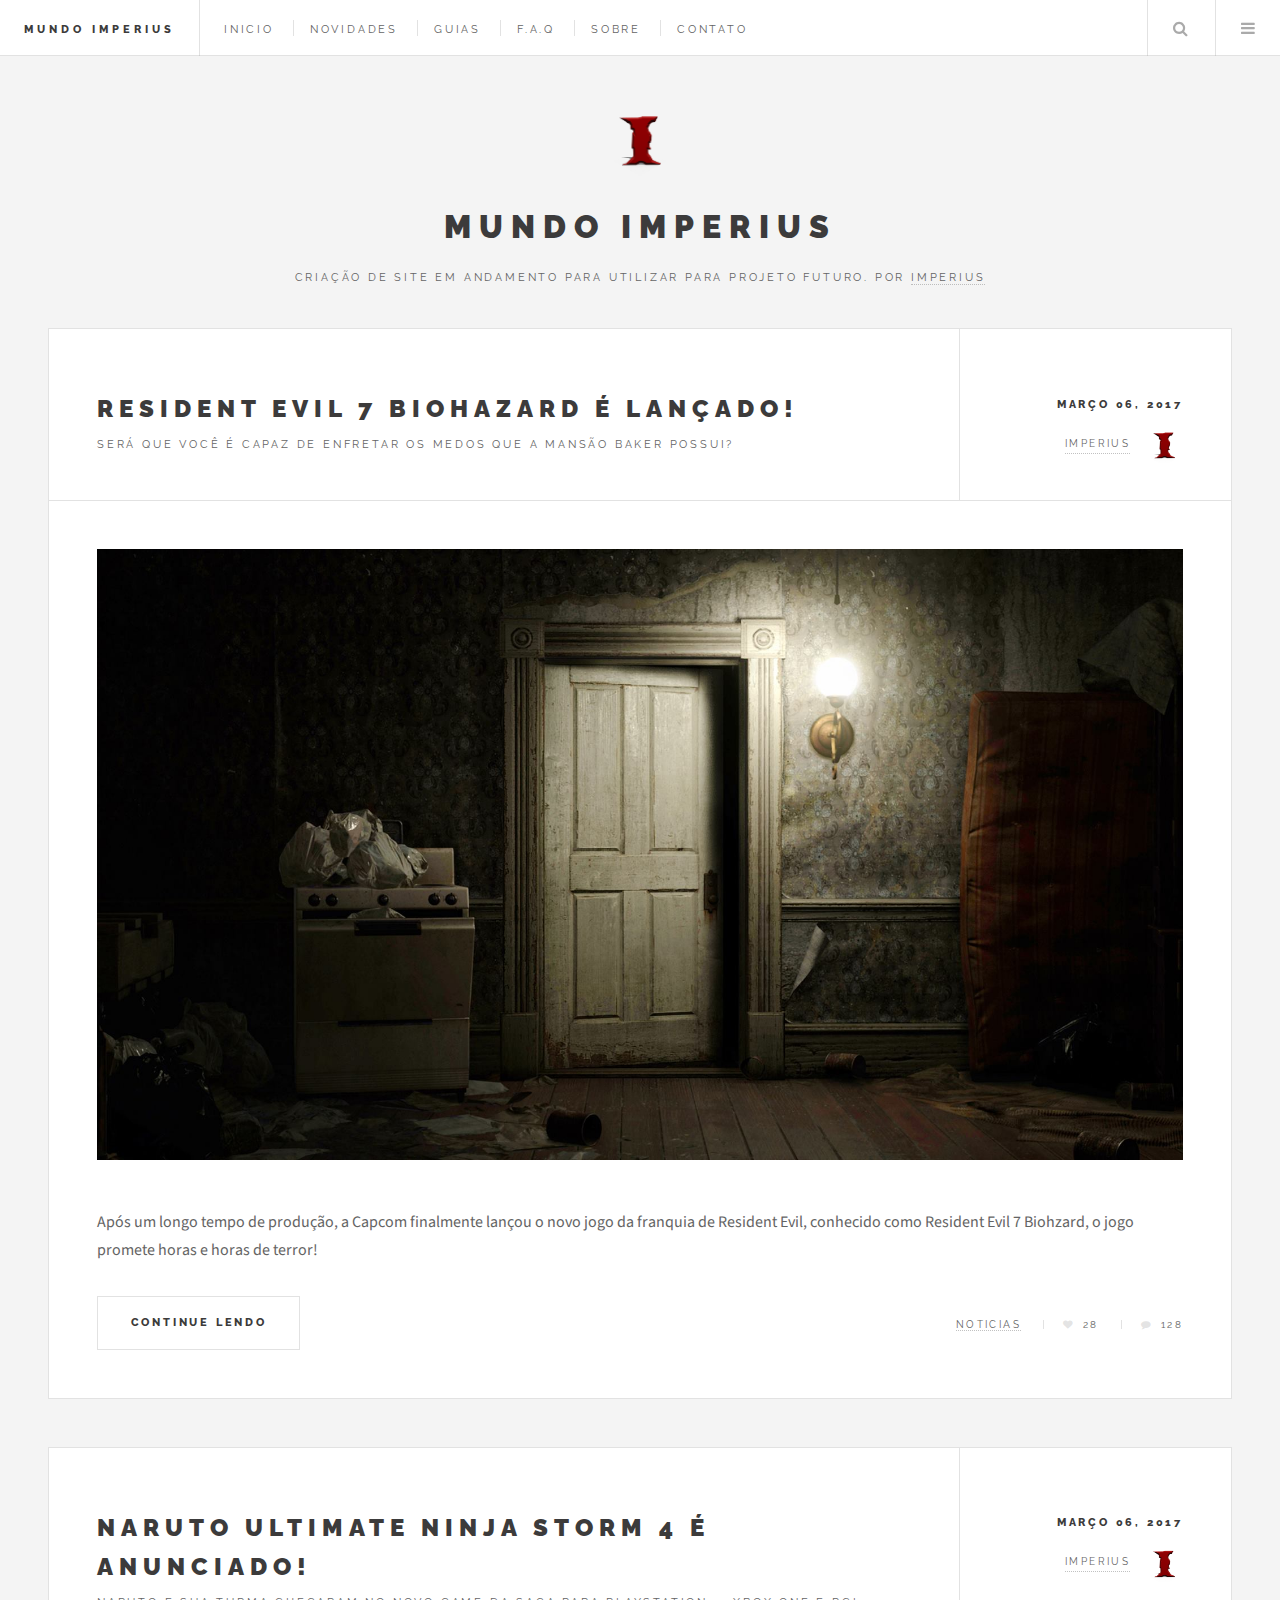
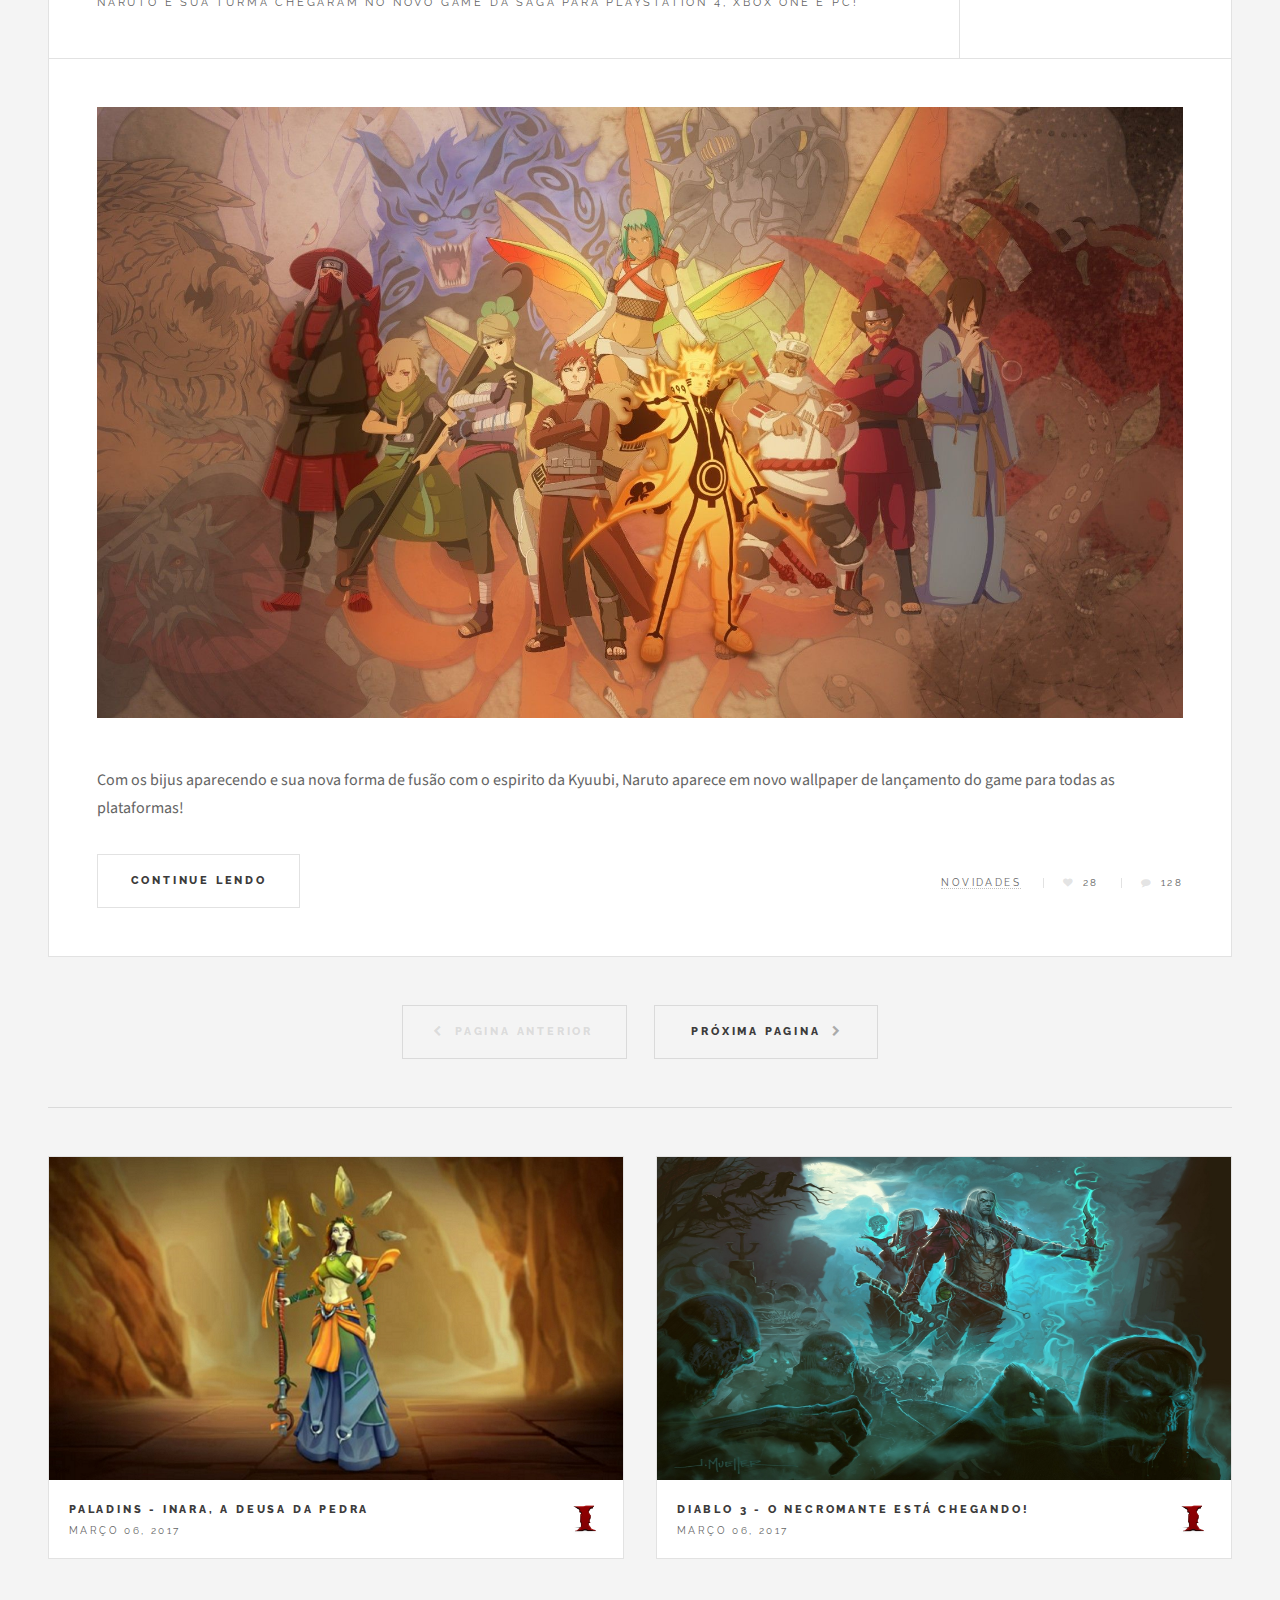
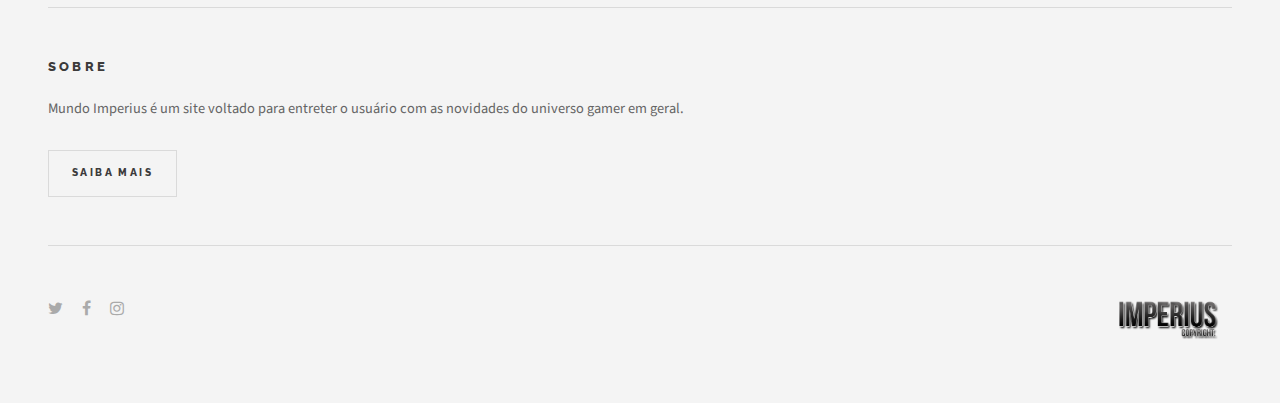
<file: index.html>
<!DOCTYPE HTML>
<html>
	<head>
		<title>Mundo Imperius</title>
		<meta charset="utf-8" />
		<meta name="viewport" content="width=device-width, initial-scale=1" />
		<link rel="stylesheet" href="assets/css/main.css" />
	</head>
	<body>

		<!-- Wrapper -->
			<div id="wrapper">

				<!-- Header -->
					<header id="header">
						<h1><a href="index.html">Mundo Imperius</a></h1>
						<nav class="links">
							<ul>
								<li><a href="index.html">Inicio</a></li>
								<li><a href="novidades.html">Novidades</a></li> <!-- Novidades em Geral -->
								<li><a href="guias.html">Guias</a></li> <!-- Guias em Geral, Builds, Escritas, Vlog -->
								<li><a href="faq.html">F.A.Q</a></li> <!-- Perguntas Frequentes -->
								<li><a href="sobre.html">Sobre</a></li> <!-- Tudo sobre o Mundo Imperius -->
								<li><a href="contato.html">Contato</a></li> <!-- Contato Direto -->
							</ul>
						</nav>
						<nav class="main">
							<ul>
								<li class="search">
									<a class="fa-search" href="#search">Pesquisa</a>
									<form id="search" method="get" action="#">
										<input type="text" name="query" placeholder="Search" />
									</form>
								</li>
								<li class="menu">
									<a class="fa-bars" href="#menu">Menu</a>
								</li>
							</ul>
						</nav>
					</header>

				<!-- Menu -->
					<div id="main">

						<!-- Post -->
							<article class="post">
								<header>
									<div class="title">
										<h2><a href="single.html" target="_blank">Resident Evil 7 Biohazard é lançado!</a></h2>
										<p>Será que você é capaz de enfretar os medos que a mansão Baker possui?</p>
									</div>
									<div class="meta">
										<time class="published" datetime="2015-11-01">Março 06, 2017</time>
										<a href="#" class="author"><span class="name">Imperius</span><img src="images/avatar1.png" alt="" /></a>
									</div>
								</header>
								<a href="#" class="image featured"><img src="images/pic01.jpg" alt="" /></a>
								<p>Após um longo tempo de produção, a Capcom finalmente lançou o novo jogo da franquia de Resident Evil, conhecido como Resident Evil 7 Biohzard, o jogo promete horas e horas de terror!</p>
								<footer>
									<ul class="actions">
										<li><a href="single.html" target="_blank" class="button big">Continue Lendo</a></li>
									</ul>
									
									<ul class="stats">
										<li><a href="#">Noticias</a></li>
										<li><a href="#" class="icon fa-heart">28</a></li>
										<li><a href="#" class="icon fa-comment">128</a></li>
									</ul>
								</footer>
							</article>

						<!-- Post -->
							<article class="post">
								<header>
									<div class="title">
										<h2><a href="#">Naruto Ultimate Ninja Storm 4 é anunciado!</a></h2>
										<p>Naruto e sua turma chegaram no novo game da saga para Playstation 4, Xbox One e PC!</p>
									</div>
									<div class="meta">
										<time class="published" datetime="2015-10-25">Março 06, 2017</time>
										<a href="#" class="author"><span class="name">Imperius</span><img src="images/avatar1.png" alt="" /></a>
									</div>
								</header>
								<a href="#" class="image featured"><img src="images/pic02.jpg" alt="" /></a>
								<p>Com os bijus aparecendo e sua nova forma de fusão com o espirito da Kyuubi, Naruto aparece em novo wallpaper de lançamento do game para todas as plataformas!</p>
								<footer>
									<ul class="actions">
										<li><a href="#" class="button big">Continue Lendo</a></li>
									</ul>
									<ul class="stats">
										<li><a href="#">Novidades</a></li>
										<li><a href="#" class="icon fa-heart">28</a></li>
										<li><a href="#" class="icon fa-comment">128</a></li>
									</ul>
								</footer>
							</article>
							
						<!-- Paginação -->
							<ul class="actions pagination">
								<li><a href="" class="disabled button big previous">Pagina Anterior</a></li>
								<li><a href="#" class="button big next">Próxima Pagina</a></li>
							</ul>

					</div>

				<!-- Sidebar -->
					<section id="sidebar">

						<!-- Intro -->
							<section id="intro">
								<a href="#" class="logo"><img src="images/logo.png" alt="" /></a>
								<header>
									<h2>Mundo Imperius</h2>
									<p>Criação de site em andamento para utilizar para projeto futuro. Por <a href="http://www.youtube.com/c/CanalImperius" target="_blank">Imperius</a></p>
								</header>
							</section>

							<section>
								<div class="mini-posts">

									<!-- Mini Post -->
										<article class="mini-post">
											<header>
												<h3><a href="#">Paladins - Inara, a Deusa da Pedra</a></h3>
												<time class="published" datetime="2015-10-20">Março 06, 2017</time>
												<a href="#" class="author"><img src="images/avatar1.png" alt="" /></a>
											</header>
											<a href="#" class="image"><img src="images/pic03.jpg" alt="" /></a>
										</article>

									<!-- Mini Post -->
										<article class="mini-post">
											<header>
												<h3><a href="#">Diablo 3 - O Necromante está chegando!</a></h3>
												<time class="published" datetime="2015-10-19">Março 06, 2017</time>
												<a href="#" class="author"><img src="images/avatar1.png" alt="" /></a>
											</header>
											<a href="#" class="image"><img src="images/pic04.jpg" alt="" /></a>
										</article>


								</div>
							</section>

						<!-- Sobre -->
							<section class="blurb">
								<h2>Sobre</h2>
								<p>Mundo Imperius é um site voltado para entreter o usuário com as novidades do universo gamer em geral.</p>
								<ul class="actions">
									<li><a href="sobre.html" target="_blank" class="button">Saiba Mais</a></li>
								</ul>
							</section>

						<!-- Footer -->
							<section id="footer">
								<ul class="icons">
									<li><a href="https://twitter.com/maiksarroche?lang=pt" target="_blank" class="fa-twitter"><span class="label">Twitter</span></a></li>
									<li><a href="https://www.facebook.com/imperiiustv/" target="_blank" class="fa-facebook"><span class="label">Facebook</span></a></li>
									<li><a href="https://www.instagram.com/maikonsarroche/?hl=pt-br" target="_blank" class="fa-instagram"><span class="label">Instagram</span></a></li>
									<img src="images/copyright.png" height=50px; align=right>
								</ul>
							</section>
		<!-- Scripts -->
			<script src="assets/js/jquery.min.js"></script>
			<script src="assets/js/skel.min.js"></script>
			<script src="assets/js/util.js"></script>
			<script src="assets/js/main.js"></script>

	</body>
</html>
</file>
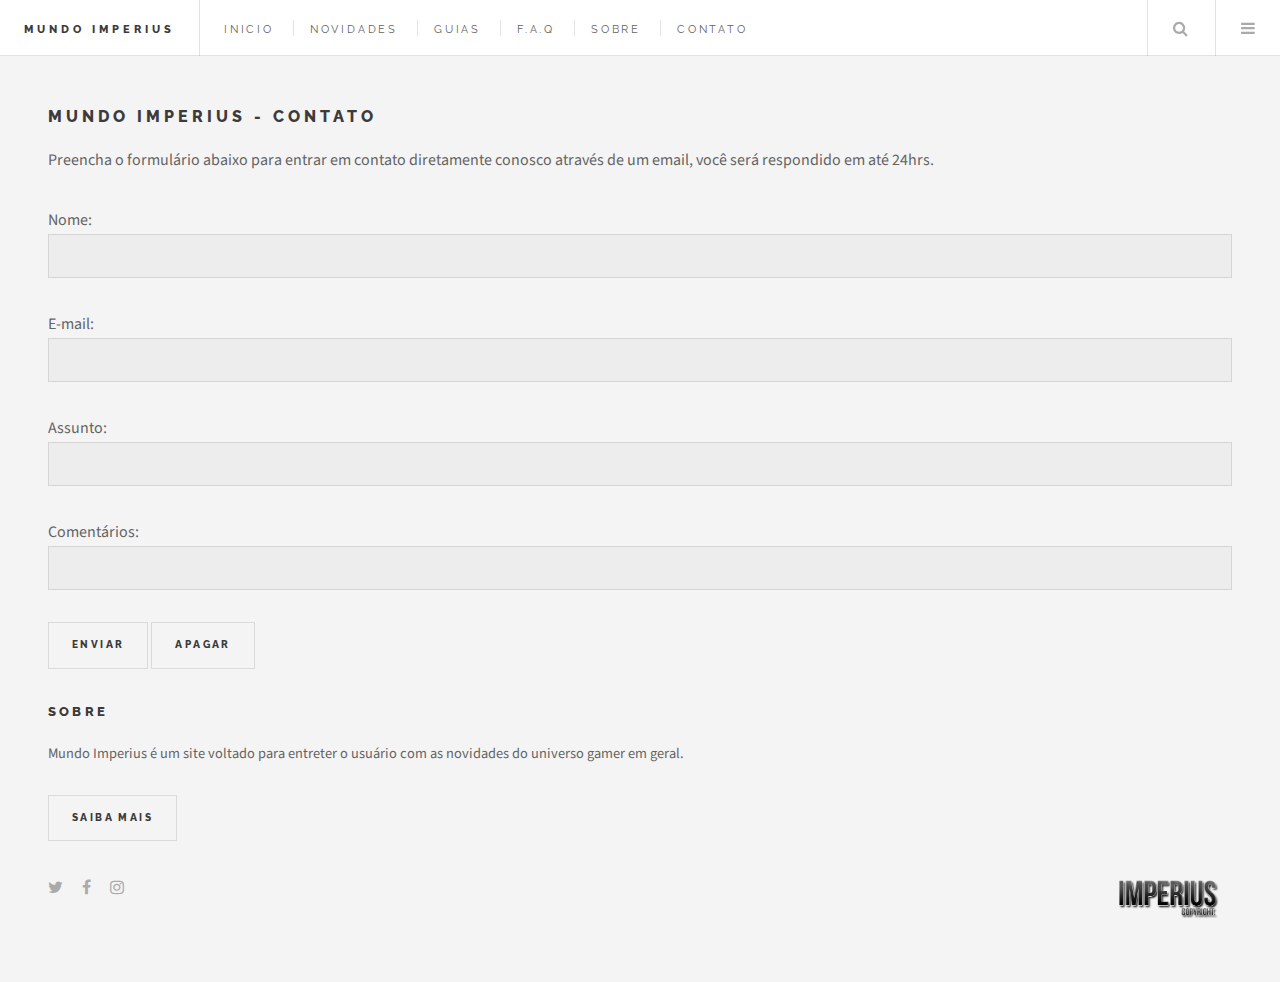
<file: contato.html>
<!DOCTYPE HTML>
<html>
	<head>
		<title>Mundo Imperius</title>
		<meta charset="utf-8" />
		<meta name="viewport" content="width=device-width, initial-scale=1" />
		<link rel="stylesheet" href="assets/css/main.css" />
	</head>
	<body>

		<!-- Wrapper -->
			<div id="wrapper">

				<!-- Header -->
					<header id="header">
						<h1><a href="index.html">Mundo Imperius</a></h1>
						<nav class="links">
							<ul>
								<li><a href="index.html">Inicio</a></li>
								<li><a href="novidades.html">Novidades</a></li>
								<li><a href="guias.html">Guias</a></li>
								<li><a href="faq.html">F.A.Q</a></li>
								<li><a href="sobre.html">Sobre</a></li>
								<li><a href="contato.html">Contato</a></li>
							</ul>
						</nav>
						<nav class="main">
							<ul>
								<li class="search">
									<a class="fa-search" href="#search">Pesquisa</a>
									<form id="search" method="get" action="#">
										<input type="text" name="query" placeholder="Search" />
									</form>
								</li>
								<li class="menu">
									<a class="fa-bars" href="#menu">Menu</a>
								</li>
							</ul>
						</nav>
					</header>
					<!-- Contato -->
					<h1>Mundo Imperius - Contato</h1>
					<p>Preencha o formulário abaixo para entrar em contato diretamente conosco através de um email, você será respondido em até 24hrs.</p>
					<form action="http://formmail.kinghost.net/formmail.cgi" method="POST"> 
						<input type="hidden" name="recipient" value="maikonsarroche@gmail.com"> <!-- Pode ser qualquer endereço de email -->
						<input type="hidden" name="redirect" value="http://seudominio"> <!-- Após o envio, o usuário será redirecionado para a página configurada aqui -->
						<input type="hidden" name="subject" value="teste de assunto">  <!-- Assunto da mensagem -->
						<input type="hidden" name="email" value="email@doseudominio">   <!-- Deve ser uma conta de email ativa em seu domínio -->
						<p> 
						Nome:<br /> 
						<input type="text" size="30" name="nome"> 
						</p>   
						<p>
						E-mail:<br /> 
						<input type="text" size="30" name="replyto"> 
						</p> 
						<p> 
						Assunto:<br /> 
						<input type="text" size="100" name="Assunto"> 
						</p>   
						<p> 						
						<p> 
						Comentários:<br /> 
						<input type="text" size="100" name="Comentarios"> 
						</p>   
						<p> 
						<input type="submit" name="BTEnvia" value="Enviar"> 
						<input type="reset" name="BTApaga" value="Apagar"> </p> 
					</form>
						<!-- Sobre -->
							<section class="blurb">
								<h2>Sobre</h2>
								<p>Mundo Imperius é um site voltado para entreter o usuário com as novidades do universo gamer em geral.</p>
								<ul class="actions">
									<li><a href="saibamais.html" target="_blank" class="button">Saiba Mais</a></li>
								</ul>
							</section>

						<!-- Footer -->
							<section id="footer">
								<ul class="icons">
									<li><a href="https://twitter.com/maiksarroche?lang=pt" target="_blank" class="fa-twitter"><span class="label">Twitter</span></a></li>
									<li><a href="https://www.facebook.com/imperiiustv/" target="_blank" class="fa-facebook"><span class="label">Facebook</span></a></li>
									<li><a href="https://www.instagram.com/maikonsarroche/?hl=pt-br" target="_blank" class="fa-instagram"><span class="label">Instagram</span></a></li>
									<img src="images/copyright.png" height=50px; align=right>
								</ul>
							</section>							
</div>

		<!-- Scripts -->
			<script src="assets/js/jquery.min.js"></script>
			<script src="assets/js/skel.min.js"></script>
			<script src="assets/js/util.js"></script>
			<script src="assets/js/main.js"></script>

	</body>
</html>
</file>
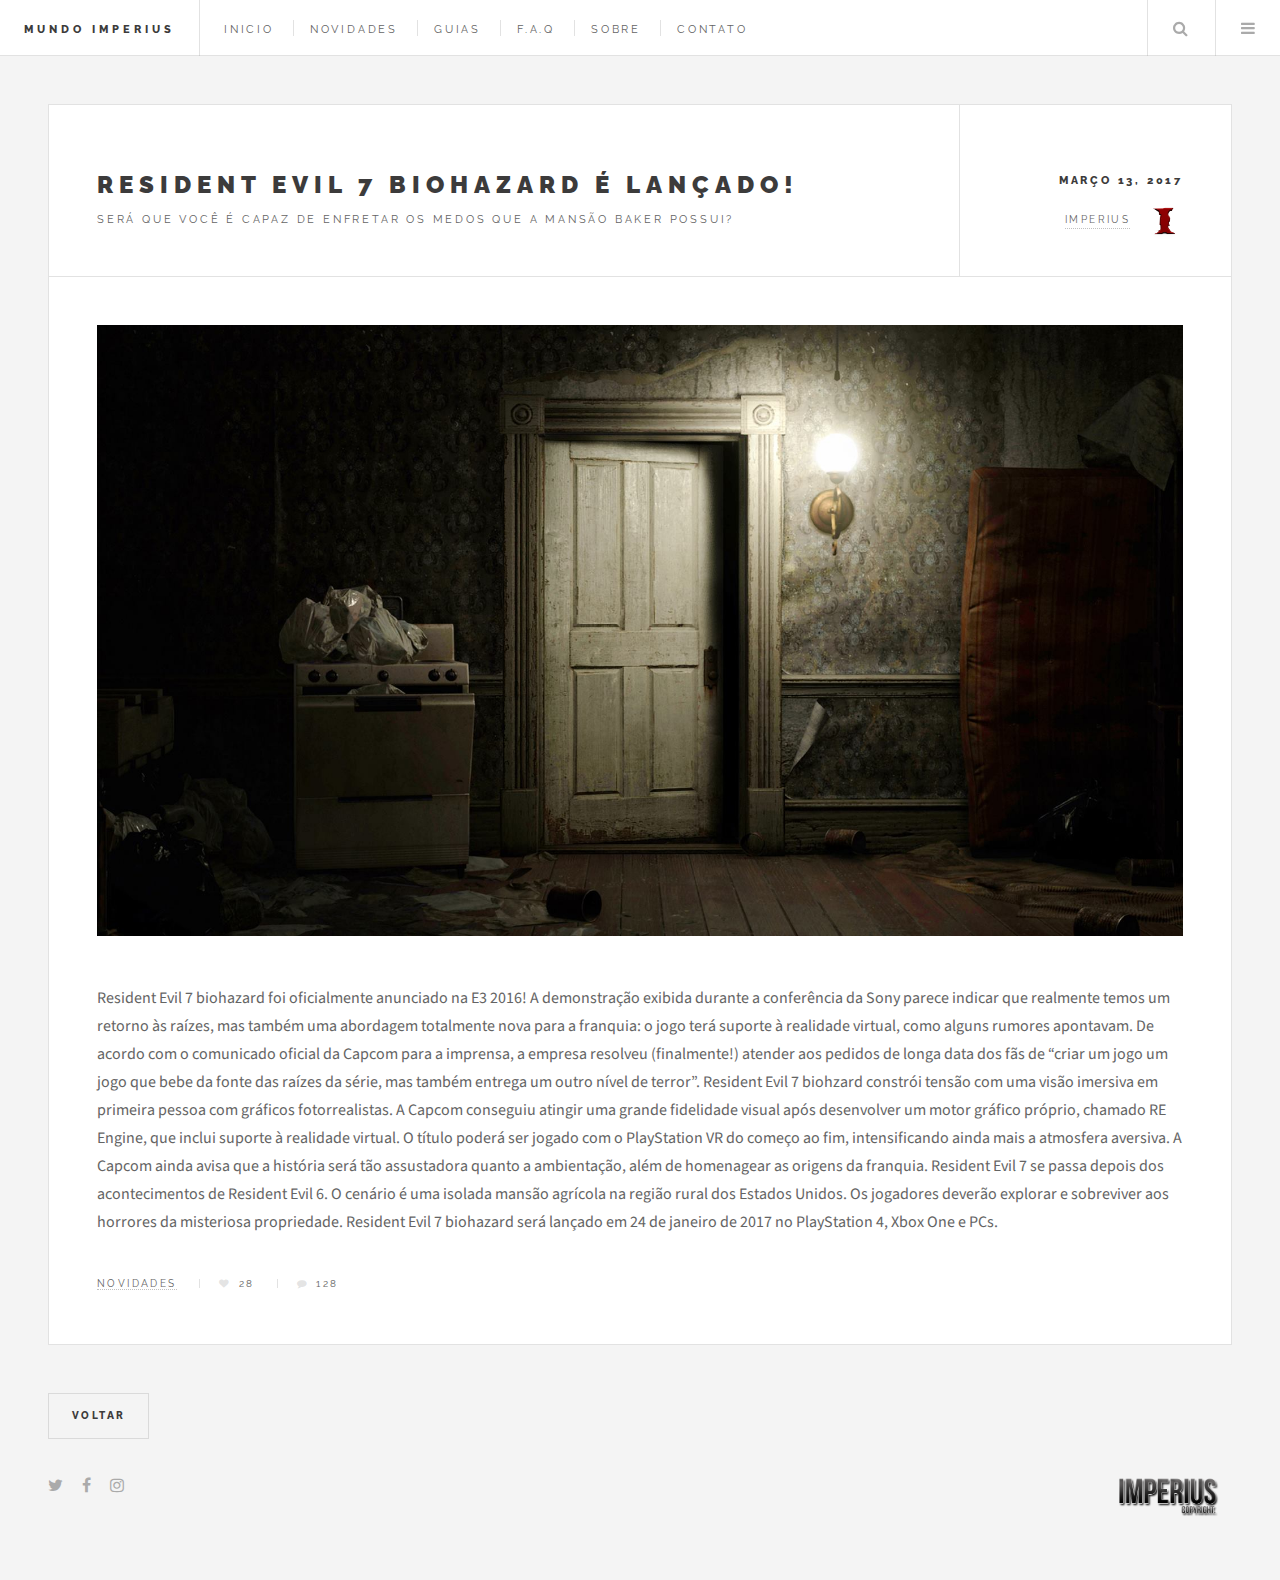
<file: single.html>
<!DOCTYPE HTML>
<html>
	<head>
		<title>Mundo Imperius</title>
		<meta charset="utf-8" />
		<meta name="viewport" content="width=device-width, initial-scale=1" />
		<link rel="stylesheet" href="assets/css/main.css" />
	</head>
	<body>

		<!-- Wrapper -->
			<div id="wrapper">

				<!-- Header -->
					<header id="header">
						<h1><a href="index.html">Mundo Imperius</a></h1>
						<nav class="links">
							<ul>
								<li><a href="index.html">Inicio</a></li>
								<li><a href="#">Novidades</a></li>
								<li><a href="#">Guias</a></li>
								<li><a href="#">F.A.Q</a></li>
								<li><a href="#">Sobre</a></li>
								<li><a href="contato.html">Contato</a></li>
							</ul>
						</nav>
						<nav class="main">
							<ul>
								<li class="search">
									<a class="fa-search" href="#search">Pesquisa</a>
									<form id="search" method="get" action="#">
										<input type="text" name="query" placeholder="Search" />
									</form>
								</li>
								<li class="menu">
									<a class="fa-bars" href="#menu">Menu</a>
								</li>
							</ul>
						</nav>
					</header>

				<!-- Menu -->
					<div id="main">

						<!-- New Post -->
							<article class="post">
								<header>
									<div class="title">
										<h2><a href="#">Resident Evil 7 Biohazard é lançado!</a></h2>
										<p>Será que você é capaz de enfretar os medos que a mansão Baker possui?</p>
									</div>
									<div class="meta">
										<time class="published" datetime="2015-11-01">Março 13, 2017</time>
										<a href="#" class="author"><span class="name">Imperius</span><img src="images/avatar1.png" alt="" /></a>
									</div>
								</header>
								<span class="image featured"><img src="images/pic01.jpg" alt="" /></span>
								<p>Resident Evil 7 biohazard foi oficialmente anunciado na E3 2016! A demonstração exibida durante a conferência da Sony parece indicar que realmente temos um retorno às raízes, mas também uma abordagem totalmente nova para a franquia: o jogo terá suporte à realidade virtual, como alguns rumores apontavam. De acordo com o comunicado oficial da Capcom para a imprensa, a empresa resolveu (finalmente!) atender aos pedidos de longa data dos fãs de “criar um jogo um jogo que bebe da fonte das raízes da série, mas também entrega um outro nível de terror”. Resident Evil 7 biohzard constrói tensão com uma visão imersiva em primeira pessoa com gráficos fotorrealistas.
								   A Capcom conseguiu atingir uma grande fidelidade visual após desenvolver um motor gráfico próprio, chamado RE Engine, que inclui suporte à realidade virtual. O título poderá ser jogado com o PlayStation VR do começo ao fim, intensificando ainda mais a atmosfera aversiva. A Capcom ainda avisa que a história será tão assustadora quanto a ambientação, além de homenagear as origens da franquia. Resident Evil 7 se passa depois dos acontecimentos de Resident Evil 6. O cenário é uma isolada mansão agrícola na região rural dos Estados Unidos. Os jogadores deverão explorar e sobreviver aos horrores da misteriosa propriedade.
								   Resident Evil 7 biohazard será lançado em 24 de janeiro de 2017 no PlayStation 4, Xbox One e PCs.</p>
								<footer>
									<ul class="stats">
										<li><a href="#">Novidades</a></li>
										<li><a href="#" class="icon fa-heart">28</a></li>
										<li><a href="#" class="icon fa-comment">128</a></li>
									</ul>
								</footer>
							</article>

					</div>

						<!-- Voltar -->
								<ul class="actions">
									<li><a href="#" class="button">Voltar</a></li>
								</ul>
							</section>

						<!-- Footer -->
							<section id="footer">
								<ul class="icons">
									<li><a href="https://twitter.com/maiksarroche?lang=pt" target="_blank" class="fa-twitter"><span class="label">Twitter</span></a></li>
									<li><a href="https://www.facebook.com/imperiiustv/" target="_blank" class="fa-facebook"><span class="label">Facebook</span></a></li>
									<li><a href="https://www.instagram.com/maikonsarroche/?hl=pt-br" target="_blank" class="fa-instagram"><span class="label">Instagram</span></a></li>
									<img src="images/copyright.png" height=50px; align=right>
								</ul>
							</section>
							<div style="width: 190px;">
</div>

		<!-- Scripts -->
			<script src="assets/js/jquery.min.js"></script>
			<script src="assets/js/skel.min.js"></script>
			<script src="assets/js/util.js"></script>
			<script src="assets/js/main.js"></script>

	</body>
</html>
</file>
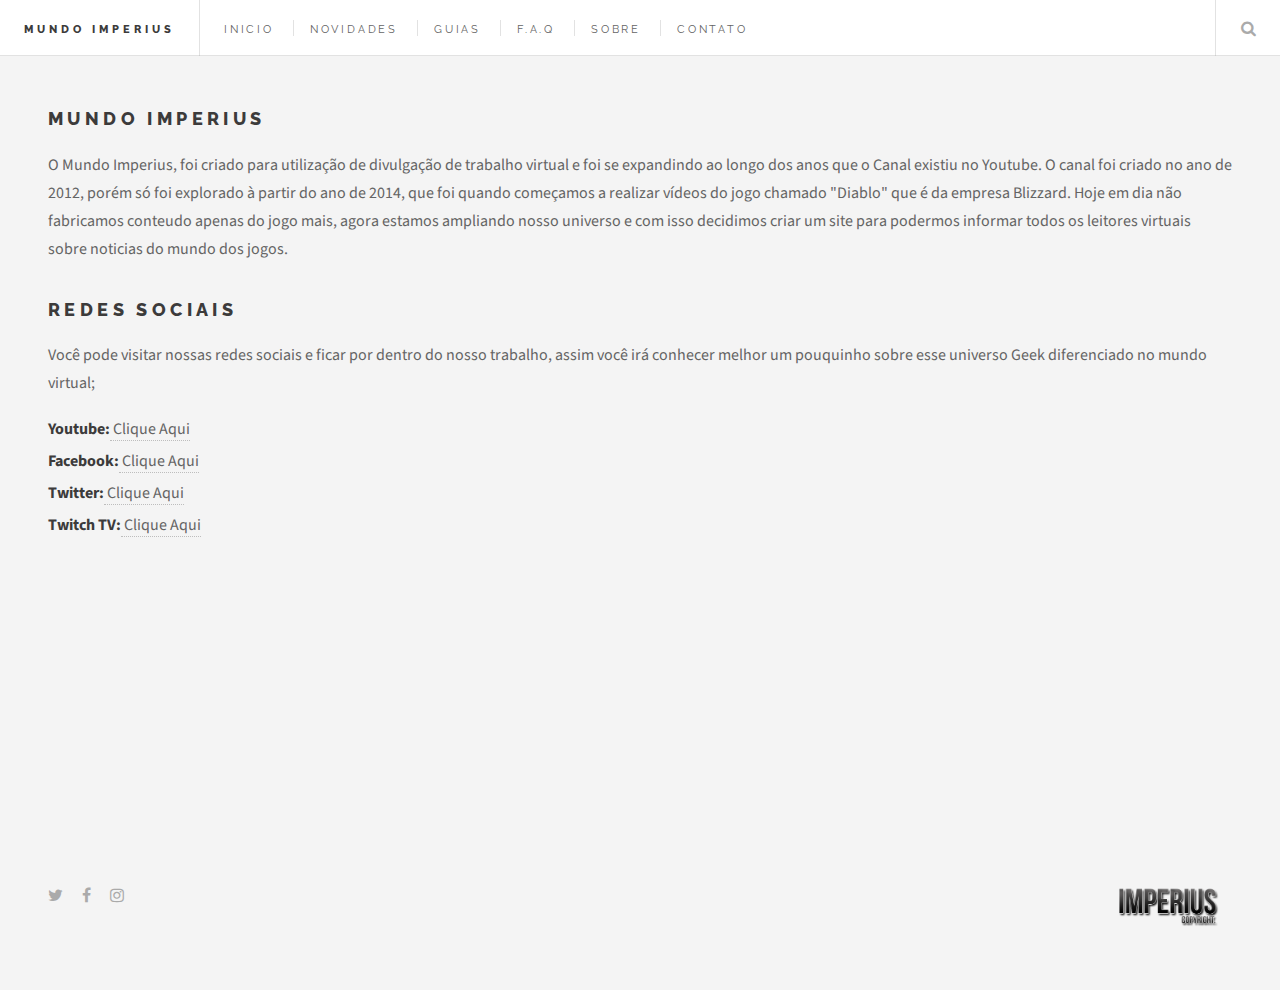
<file: sobre.html>
<!DOCTYPE HTML>
<html>
	<head>
		<title>Mundo Imperius</title>
		<meta charset="utf-8" />
		<meta name="viewport" content="width=device-width, initial-scale=1" />
		<link rel="stylesheet" href="assets/css/main.css" />
	</head>
	<body>

		<!-- Wrapper -->
			<div id="wrapper">

				<!-- Header -->
					<header id="header">
						<h1><a href="index.html">Mundo Imperius</a></h1>
						<nav class="links">
							<ul>
								<li><a href="index.html">Inicio</a></li>
								<li><a href="novidades.html">Novidades</a></li>
								<li><a href="guias.html">Guias</a></li>
								<li><a href="faq.html">F.A.Q</a></li>
								<li><a href="sobre.html">Sobre</a></li>
								<li><a href="contato.html">Contato</a></li>
							</ul>
						</nav>
						<nav class="main">
							<ul>
								<li class="search">
									<a class="fa-search" href="#search">Pesquisa</a>
									<form id="search" method="get" action="#">
										<input type="text" name="query" placeholder="Search" />
									</form>
								</li>
							</ul>
						</nav>
					</header>
					<!-- Sobre -->
					<div class="title">
							<h2>Mundo Imperius</h2>
							<p>O Mundo Imperius, foi criado para utilização de divulgação de trabalho virtual e foi se expandindo ao longo dos anos que o Canal 
							existiu no Youtube. O canal foi criado no ano de 2012, porém só foi explorado à partir do ano de 2014, que foi quando começamos a realizar 
							vídeos do jogo chamado "Diablo" que é da empresa Blizzard. Hoje em dia não fabricamos conteudo apenas do jogo mais, agora estamos ampliando
							nosso universo e com isso decidimos criar um site para podermos informar todos os leitores virtuais sobre noticias do mundo dos jogos.</p>
							<h2>Redes Sociais</h2>
							<p>Você pode visitar nossas redes sociais e ficar por dentro do nosso trabalho, assim você irá conhecer melhor um pouquinho sobre 
							esse universo Geek diferenciado no mundo virtual;</p>
							</div>
					<!-- Redes Sociais -->
					<div>
							<p class="socialpost"><strong>Youtube:</strong><a href="https://www.youtube.com/c/CanalImperius" target="_blank"> Clique Aqui </a></p>
							<p class="socialpost"><strong>Facebook:</strong><a href="https://www.facebook.com/imperiiustv/"" target="_blank"> Clique Aqui </a></p>
							<p class="socialpost"> <strong>Twitter:</strong><a href="https://www.twitter.com/@maiksarroche" target="_blank"> Clique Aqui </a></p>
							<p class="socialpost"><strong>Twitch TV:</strong><a href="https://www.twitch.tv/imperiiustv" target="_blank"> Clique Aqui </a></p>
								
							<!-- Video -->
							<iframe width="560" height="315"
							src="https://www.youtube.com/embed/vMQDUY12HVc" 
							frameborder="0" allowfullscreen></iframe>
					</div>
					
 						<!-- Footer -->
							<section id="footer">
								<ul class="icons">
									<li><a href="https://twitter.com/maiksarroche?lang=pt" target="_blank" class="fa-twitter"><span class="label">Twitter</span></a></li>
									<li><a href="https://www.facebook.com/imperiiustv/" target="_blank" class="fa-facebook"><span class="label">Facebook</span></a></li>
									<li><a href="https://www.instagram.com/maikonsarroche/?hl=pt-br" target="_blank" class="fa-instagram"><span class="label">Instagram</span></a></li>
									<img src="images/copyright.png" height=50px; align=right>
								</ul>
							</section>							
</div>

		<!-- Scripts -->
			<script src="assets/js/jquery.min.js"></script>
			<script src="assets/js/skel.min.js"></script>
			<script src="assets/js/util.js"></script>
			<script src="assets/js/main.js"></script>

	</body>
</html>
</file>
<file: assets/css/main.css>
@import url(font-awesome.min.css);
@import url("https://fonts.googleapis.com/css?family=Source+Sans+Pro:400,700|Raleway:400,800,900");

/*
	Future Imperfect by HTML5 UP
	html5up.net | @ajlkn
	Free for personal and commercial use under the CCA 3.0 license (html5up.net/license)
*/

/* Reset */

	html, body, div, span, applet, object, iframe, h1, h2, h3, h4, h5, h6, p, s1, blockquote, pre, a, abbr, acronym, address, big, cite, code, del, dfn, em, img, ins, kbd, q, s, samp, small, strike, strong, sub, sup, tt, var, b, u, i, center, dl, dt, dd, ol, ul, li, fieldset, form, label, legend, table, caption, tbody, tfoot, thead, tr, th, td, article, aside, canvas, details, embed, figure, figcaption, footer, header, hgroup, menu, nav, output, ruby, section, summary, time, mark, audio, video {
		margin: 0;
		padding: 0;
		border: 0;
		font-size: 100%;
		font: inherit;
		vertical-align: baseline;
	}

	article, aside, details, figcaption, figure, footer, header, hgroup, menu, nav, section {
		display: block;
	}

	body {
		line-height: 1;
	}

	
	ol, ul {
		list-style: none;
	}

	blockquote, q {
		quotes: none;
	}

	blockquote:before, blockquote:after, q:before, q:after {
		content: '';
		content: none;
	}

	table {
		border-collapse: collapse;
		border-spacing: 0;
	}

	body {
		-webkit-text-size-adjust: none;
	}

/* Box Model */

	*, *:before, *:after {
		-moz-box-sizing: border-box;
		-webkit-box-sizing: border-box;
		box-sizing: border-box;
	}

/* Grid */

	.row {
		border-bottom: solid 1px transparent;
		-moz-box-sizing: border-box;
		-webkit-box-sizing: border-box;
		box-sizing: border-box;
	}

	.row > * {
		float: left;
		-moz-box-sizing: border-box;
		-webkit-box-sizing: border-box;
		box-sizing: border-box;
	}

	.row:after, .row:before {
		content: '';
		display: block;
		clear: both;
		height: 0;
	}

	.row.uniform > * > :first-child {
		margin-top: 0;
	}

	.row.uniform > * > :last-child {
		margin-bottom: 0;
	}

	.row.\30 \25 > * {
		padding: 0 0 0 0em;
	}

	.row.\30 \25 {
		margin: 0 0 -1px 0em;
	}

	.row.uniform.\30 \25 > * {
		padding: 0em 0 0 0em;
	}

	.row.uniform.\30 \25 {
		margin: 0em 0 -1px 0em;
	}

	.row > * {
		padding: 0 0 0 1em;
	}

	.row {
		margin: 0 0 -1px -1em;
	}

	.row.uniform > * {
		padding: 1em 0 0 1em;
	}

	.row.uniform {
		margin: -1em 0 -1px -1em;
	}

	.row.\32 00\25 > * {
		padding: 0 0 0 2em;
	}

	.row.\32 00\25 {
		margin: 0 0 -1px -2em;
	}

	.row.uniform.\32 00\25 > * {
		padding: 2em 0 0 2em;
	}

	.row.uniform.\32 00\25 {
		margin: -2em 0 -1px -2em;
	}

	.row.\31 50\25 > * {
		padding: 0 0 0 1.5em;
	}

	.row.\31 50\25 {
		margin: 0 0 -1px -1.5em;
	}

	.row.uniform.\31 50\25 > * {
		padding: 1.5em 0 0 1.5em;
	}

	.row.uniform.\31 50\25 {
		margin: -1.5em 0 -1px -1.5em;
	}

	.row.\35 0\25 > * {
		padding: 0 0 0 0.5em;
	}

	.row.\35 0\25 {
		margin: 0 0 -1px -0.5em;
	}

	.row.uniform.\35 0\25 > * {
		padding: 0.5em 0 0 0.5em;
	}

	.row.uniform.\35 0\25 {
		margin: -0.5em 0 -1px -0.5em;
	}

	.row.\32 5\25 > * {
		padding: 0 0 0 0.25em;
	}

	.row.\32 5\25 {
		margin: 0 0 -1px -0.25em;
	}

	.row.uniform.\32 5\25 > * {
		padding: 0.25em 0 0 0.25em;
	}

	.row.uniform.\32 5\25 {
		margin: -0.25em 0 -1px -0.25em;
	}

	.\31 2u, .\31 2u\24 {
		width: 100%;
		clear: none;
		margin-left: 0;
	}

	.\31 1u, .\31 1u\24 {
		width: 91.6666666667%;
		clear: none;
		margin-left: 0;
	}

	.\31 0u, .\31 0u\24 {
		width: 83.3333333333%;
		clear: none;
		margin-left: 0;
	}

	.\39 u, .\39 u\24 {
		width: 75%;
		clear: none;
		margin-left: 0;
	}

	.\38 u, .\38 u\24 {
		width: 66.6666666667%;
		clear: none;
		margin-left: 0;
	}

	.\37 u, .\37 u\24 {
		width: 58.3333333333%;
		clear: none;
		margin-left: 0;
	}

	.\36 u, .\36 u\24 {
		width: 50%;
		clear: none;
		margin-left: 0;
	}

	.\35 u, .\35 u\24 {
		width: 41.6666666667%;
		clear: none;
		margin-left: 0;
	}

	.\34 u, .\34 u\24 {
		width: 33.3333333333%;
		clear: none;
		margin-left: 0;
	}

	.\33 u, .\33 u\24 {
		width: 25%;
		clear: none;
		margin-left: 0;
	}

	.\32 u, .\32 u\24 {
		width: 16.6666666667%;
		clear: none;
		margin-left: 0;
	}

	.\31 u, .\31 u\24 {
		width: 8.3333333333%;
		clear: none;
		margin-left: 0;
	}

	.\31 2u\24 + *,
	.\31 1u\24 + *,
	.\31 0u\24 + *,
	.\39 u\24 + *,
	.\38 u\24 + *,
	.\37 u\24 + *,
	.\36 u\24 + *,
	.\35 u\24 + *,
	.\34 u\24 + *,
	.\33 u\24 + *,
	.\32 u\24 + *,
	.\31 u\24 + * {
		clear: left;
	}

	.\-11u {
		margin-left: 91.66667%;
	}

	.\-10u {
		margin-left: 83.33333%;
	}

	.\-9u {
		margin-left: 75%;
	}

	.\-8u {
		margin-left: 66.66667%;
	}

	.\-7u {
		margin-left: 58.33333%;
	}

	.\-6u {
		margin-left: 50%;
	}

	.\-5u {
		margin-left: 41.66667%;
	}

	.\-4u {
		margin-left: 33.33333%;
	}

	.\-3u {
		margin-left: 25%;
	}

	.\-2u {
		margin-left: 16.66667%;
	}

	.\-1u {
		margin-left: 8.33333%;
	}

	@media screen and (max-width: 1680px) {

		.row > * {
			padding: 0 0 0 1em;
		}

		.row {
			margin: 0 0 -1px -1em;
		}

		.row.uniform > * {
			padding: 1em 0 0 1em;
		}

		.row.uniform {
			margin: -1em 0 -1px -1em;
		}

		.row.\32 00\25 > * {
			padding: 0 0 0 2em;
		}

		.row.\32 00\25 {
			margin: 0 0 -1px -2em;
		}

		.row.uniform.\32 00\25 > * {
			padding: 2em 0 0 2em;
		}

		.row.uniform.\32 00\25 {
			margin: -2em 0 -1px -2em;
		}

		.row.\31 50\25 > * {
			padding: 0 0 0 1.5em;
		}

		.row.\31 50\25 {
			margin: 0 0 -1px -1.5em;
		}

		.row.uniform.\31 50\25 > * {
			padding: 1.5em 0 0 1.5em;
		}

		.row.uniform.\31 50\25 {
			margin: -1.5em 0 -1px -1.5em;
		}

		.row.\35 0\25 > * {
			padding: 0 0 0 0.5em;
		}

		.row.\35 0\25 {
			margin: 0 0 -1px -0.5em;
		}

		.row.uniform.\35 0\25 > * {
			padding: 0.5em 0 0 0.5em;
		}

		.row.uniform.\35 0\25 {
			margin: -0.5em 0 -1px -0.5em;
		}

		.row.\32 5\25 > * {
			padding: 0 0 0 0.25em;
		}

		.row.\32 5\25 {
			margin: 0 0 -1px -0.25em;
		}

		.row.uniform.\32 5\25 > * {
			padding: 0.25em 0 0 0.25em;
		}

		.row.uniform.\32 5\25 {
			margin: -0.25em 0 -1px -0.25em;
		}

		.\31 2u\28xlarge\29, .\31 2u\24\28xlarge\29 {
			width: 100%;
			clear: none;
			margin-left: 0;
		}

		.\31 1u\28xlarge\29, .\31 1u\24\28xlarge\29 {
			width: 91.6666666667%;
			clear: none;
			margin-left: 0;
		}

		.\31 0u\28xlarge\29, .\31 0u\24\28xlarge\29 {
			width: 83.3333333333%;
			clear: none;
			margin-left: 0;
		}

		.\39 u\28xlarge\29, .\39 u\24\28xlarge\29 {
			width: 75%;
			clear: none;
			margin-left: 0;
		}

		.\38 u\28xlarge\29, .\38 u\24\28xlarge\29 {
			width: 66.6666666667%;
			clear: none;
			margin-left: 0;
		}

		.\37 u\28xlarge\29, .\37 u\24\28xlarge\29 {
			width: 58.3333333333%;
			clear: none;
			margin-left: 0;
		}

		.\36 u\28xlarge\29, .\36 u\24\28xlarge\29 {
			width: 50%;
			clear: none;
			margin-left: 0;
		}

		.\35 u\28xlarge\29, .\35 u\24\28xlarge\29 {
			width: 41.6666666667%;
			clear: none;
			margin-left: 0;
		}

		.\34 u\28xlarge\29, .\34 u\24\28xlarge\29 {
			width: 33.3333333333%;
			clear: none;
			margin-left: 0;
		}

		.\33 u\28xlarge\29, .\33 u\24\28xlarge\29 {
			width: 25%;
			clear: none;
			margin-left: 0;
		}

		.\32 u\28xlarge\29, .\32 u\24\28xlarge\29 {
			width: 16.6666666667%;
			clear: none;
			margin-left: 0;
		}

		.\31 u\28xlarge\29, .\31 u\24\28xlarge\29 {
			width: 8.3333333333%;
			clear: none;
			margin-left: 0;
		}

		.\31 2u\24\28xlarge\29 + *,
		.\31 1u\24\28xlarge\29 + *,
		.\31 0u\24\28xlarge\29 + *,
		.\39 u\24\28xlarge\29 + *,
		.\38 u\24\28xlarge\29 + *,
		.\37 u\24\28xlarge\29 + *,
		.\36 u\24\28xlarge\29 + *,
		.\35 u\24\28xlarge\29 + *,
		.\34 u\24\28xlarge\29 + *,
		.\33 u\24\28xlarge\29 + *,
		.\32 u\24\28xlarge\29 + *,
		.\31 u\24\28xlarge\29 + * {
			clear: left;
		}

		.\-11u\28xlarge\29 {
			margin-left: 91.66667%;
		}

		.\-10u\28xlarge\29 {
			margin-left: 83.33333%;
		}

		.\-9u\28xlarge\29 {
			margin-left: 75%;
		}

		.\-8u\28xlarge\29 {
			margin-left: 66.66667%;
		}

		.\-7u\28xlarge\29 {
			margin-left: 58.33333%;
		}

		.\-6u\28xlarge\29 {
			margin-left: 50%;
		}

		.\-5u\28xlarge\29 {
			margin-left: 41.66667%;
		}

		.\-4u\28xlarge\29 {
			margin-left: 33.33333%;
		}

		.\-3u\28xlarge\29 {
			margin-left: 25%;
		}

		.\-2u\28xlarge\29 {
			margin-left: 16.66667%;
		}

		.\-1u\28xlarge\29 {
			margin-left: 8.33333%;
		}

	}

	@media screen and (max-width: 1280px) {

		.row > * {
			padding: 0 0 0 1em;
		}

		.row {
			margin: 0 0 -1px -1em;
		}

		.row.uniform > * {
			padding: 1em 0 0 1em;
		}

		.row.uniform {
			margin: -1em 0 -1px -1em;
		}

		.row.\32 00\25 > * {
			padding: 0 0 0 2em;
		}

		.row.\32 00\25 {
			margin: 0 0 -1px -2em;
		}

		.row.uniform.\32 00\25 > * {
			padding: 2em 0 0 2em;
		}

		.row.uniform.\32 00\25 {
			margin: -2em 0 -1px -2em;
		}

		.row.\31 50\25 > * {
			padding: 0 0 0 1.5em;
		}

		.row.\31 50\25 {
			margin: 0 0 -1px -1.5em;
		}

		.row.uniform.\31 50\25 > * {
			padding: 1.5em 0 0 1.5em;
		}

		.row.uniform.\31 50\25 {
			margin: -1.5em 0 -1px -1.5em;
		}

		.row.\35 0\25 > * {
			padding: 0 0 0 0.5em;
		}

		.row.\35 0\25 {
			margin: 0 0 -1px -0.5em;
		}

		.row.uniform.\35 0\25 > * {
			padding: 0.5em 0 0 0.5em;
		}

		.row.uniform.\35 0\25 {
			margin: -0.5em 0 -1px -0.5em;
		}

		.row.\32 5\25 > * {
			padding: 0 0 0 0.25em;
		}

		.row.\32 5\25 {
			margin: 0 0 -1px -0.25em;
		}

		.row.uniform.\32 5\25 > * {
			padding: 0.25em 0 0 0.25em;
		}

		.row.uniform.\32 5\25 {
			margin: -0.25em 0 -1px -0.25em;
		}

		.\31 2u\28large\29, .\31 2u\24\28large\29 {
			width: 100%;
			clear: none;
			margin-left: 0;
		}

		.\31 1u\28large\29, .\31 1u\24\28large\29 {
			width: 91.6666666667%;
			clear: none;
			margin-left: 0;
		}

		.\31 0u\28large\29, .\31 0u\24\28large\29 {
			width: 83.3333333333%;
			clear: none;
			margin-left: 0;
		}

		.\39 u\28large\29, .\39 u\24\28large\29 {
			width: 75%;
			clear: none;
			margin-left: 0;
		}

		.\38 u\28large\29, .\38 u\24\28large\29 {
			width: 66.6666666667%;
			clear: none;
			margin-left: 0;
		}

		.\37 u\28large\29, .\37 u\24\28large\29 {
			width: 58.3333333333%;
			clear: none;
			margin-left: 0;
		}

		.\36 u\28large\29, .\36 u\24\28large\29 {
			width: 50%;
			clear: none;
			margin-left: 0;
		}

		.\35 u\28large\29, .\35 u\24\28large\29 {
			width: 41.6666666667%;
			clear: none;
			margin-left: 0;
		}

		.\34 u\28large\29, .\34 u\24\28large\29 {
			width: 33.3333333333%;
			clear: none;
			margin-left: 0;
		}

		.\33 u\28large\29, .\33 u\24\28large\29 {
			width: 25%;
			clear: none;
			margin-left: 0;
		}

		.\32 u\28large\29, .\32 u\24\28large\29 {
			width: 16.6666666667%;
			clear: none;
			margin-left: 0;
		}

		.\31 u\28large\29, .\31 u\24\28large\29 {
			width: 8.3333333333%;
			clear: none;
			margin-left: 0;
		}

		.\31 2u\24\28large\29 + *,
		.\31 1u\24\28large\29 + *,
		.\31 0u\24\28large\29 + *,
		.\39 u\24\28large\29 + *,
		.\38 u\24\28large\29 + *,
		.\37 u\24\28large\29 + *,
		.\36 u\24\28large\29 + *,
		.\35 u\24\28large\29 + *,
		.\34 u\24\28large\29 + *,
		.\33 u\24\28large\29 + *,
		.\32 u\24\28large\29 + *,
		.\31 u\24\28large\29 + * {
			clear: left;
		}

		.\-11u\28large\29 {
			margin-left: 91.66667%;
		}

		.\-10u\28large\29 {
			margin-left: 83.33333%;
		}

		.\-9u\28large\29 {
			margin-left: 75%;
		}

		.\-8u\28large\29 {
			margin-left: 66.66667%;
		}

		.\-7u\28large\29 {
			margin-left: 58.33333%;
		}

		.\-6u\28large\29 {
			margin-left: 50%;
		}

		.\-5u\28large\29 {
			margin-left: 41.66667%;
		}

		.\-4u\28large\29 {
			margin-left: 33.33333%;
		}

		.\-3u\28large\29 {
			margin-left: 25%;
		}

		.\-2u\28large\29 {
			margin-left: 16.66667%;
		}

		.\-1u\28large\29 {
			margin-left: 8.33333%;
		}

	}

	@media screen and (max-width: 980px) {

		.row > * {
			padding: 0 0 0 1em;
		}

		.row {
			margin: 0 0 -1px -1em;
		}

		.row.uniform > * {
			padding: 1em 0 0 1em;
		}

		.row.uniform {
			margin: -1em 0 -1px -1em;
		}

		.row.\32 00\25 > * {
			padding: 0 0 0 2em;
		}

		.row.\32 00\25 {
			margin: 0 0 -1px -2em;
		}

		.row.uniform.\32 00\25 > * {
			padding: 2em 0 0 2em;
		}

		.row.uniform.\32 00\25 {
			margin: -2em 0 -1px -2em;
		}

		.row.\31 50\25 > * {
			padding: 0 0 0 1.5em;
		}

		.row.\31 50\25 {
			margin: 0 0 -1px -1.5em;
		}

		.row.uniform.\31 50\25 > * {
			padding: 1.5em 0 0 1.5em;
		}

		.row.uniform.\31 50\25 {
			margin: -1.5em 0 -1px -1.5em;
		}

		.row.\35 0\25 > * {
			padding: 0 0 0 0.5em;
		}

		.row.\35 0\25 {
			margin: 0 0 -1px -0.5em;
		}

		.row.uniform.\35 0\25 > * {
			padding: 0.5em 0 0 0.5em;
		}

		.row.uniform.\35 0\25 {
			margin: -0.5em 0 -1px -0.5em;
		}

		.row.\32 5\25 > * {
			padding: 0 0 0 0.25em;
		}

		.row.\32 5\25 {
			margin: 0 0 -1px -0.25em;
		}

		.row.uniform.\32 5\25 > * {
			padding: 0.25em 0 0 0.25em;
		}

		.row.uniform.\32 5\25 {
			margin: -0.25em 0 -1px -0.25em;
		}

		.\31 2u\28medium\29, .\31 2u\24\28medium\29 {
			width: 100%;
			clear: none;
			margin-left: 0;
		}

		.\31 1u\28medium\29, .\31 1u\24\28medium\29 {
			width: 91.6666666667%;
			clear: none;
			margin-left: 0;
		}

		.\31 0u\28medium\29, .\31 0u\24\28medium\29 {
			width: 83.3333333333%;
			clear: none;
			margin-left: 0;
		}

		.\39 u\28medium\29, .\39 u\24\28medium\29 {
			width: 75%;
			clear: none;
			margin-left: 0;
		}

		.\38 u\28medium\29, .\38 u\24\28medium\29 {
			width: 66.6666666667%;
			clear: none;
			margin-left: 0;
		}

		.\37 u\28medium\29, .\37 u\24\28medium\29 {
			width: 58.3333333333%;
			clear: none;
			margin-left: 0;
		}

		.\36 u\28medium\29, .\36 u\24\28medium\29 {
			width: 50%;
			clear: none;
			margin-left: 0;
		}

		.\35 u\28medium\29, .\35 u\24\28medium\29 {
			width: 41.6666666667%;
			clear: none;
			margin-left: 0;
		}

		.\34 u\28medium\29, .\34 u\24\28medium\29 {
			width: 33.3333333333%;
			clear: none;
			margin-left: 0;
		}

		.\33 u\28medium\29, .\33 u\24\28medium\29 {
			width: 25%;
			clear: none;
			margin-left: 0;
		}

		.\32 u\28medium\29, .\32 u\24\28medium\29 {
			width: 16.6666666667%;
			clear: none;
			margin-left: 0;
		}

		.\31 u\28medium\29, .\31 u\24\28medium\29 {
			width: 8.3333333333%;
			clear: none;
			margin-left: 0;
		}

		.\31 2u\24\28medium\29 + *,
		.\31 1u\24\28medium\29 + *,
		.\31 0u\24\28medium\29 + *,
		.\39 u\24\28medium\29 + *,
		.\38 u\24\28medium\29 + *,
		.\37 u\24\28medium\29 + *,
		.\36 u\24\28medium\29 + *,
		.\35 u\24\28medium\29 + *,
		.\34 u\24\28medium\29 + *,
		.\33 u\24\28medium\29 + *,
		.\32 u\24\28medium\29 + *,
		.\31 u\24\28medium\29 + * {
			clear: left;
		}

		.\-11u\28medium\29 {
			margin-left: 91.66667%;
		}

		.\-10u\28medium\29 {
			margin-left: 83.33333%;
		}

		.\-9u\28medium\29 {
			margin-left: 75%;
		}

		.\-8u\28medium\29 {
			margin-left: 66.66667%;
		}

		.\-7u\28medium\29 {
			margin-left: 58.33333%;
		}

		.\-6u\28medium\29 {
			margin-left: 50%;
		}

		.\-5u\28medium\29 {
			margin-left: 41.66667%;
		}

		.\-4u\28medium\29 {
			margin-left: 33.33333%;
		}

		.\-3u\28medium\29 {
			margin-left: 25%;
		}

		.\-2u\28medium\29 {
			margin-left: 16.66667%;
		}

		.\-1u\28medium\29 {
			margin-left: 8.33333%;
		}

	}

	@media screen and (max-width: 736px) {

		.row > * {
			padding: 0 0 0 1em;
		}

		.row {
			margin: 0 0 -1px -1em;
		}

		.row.uniform > * {
			padding: 1em 0 0 1em;
		}

		.row.uniform {
			margin: -1em 0 -1px -1em;
		}

		.row.\32 00\25 > * {
			padding: 0 0 0 2em;
		}

		.row.\32 00\25 {
			margin: 0 0 -1px -2em;
		}

		.row.uniform.\32 00\25 > * {
			padding: 2em 0 0 2em;
		}

		.row.uniform.\32 00\25 {
			margin: -2em 0 -1px -2em;
		}

		.row.\31 50\25 > * {
			padding: 0 0 0 1.5em;
		}

		.row.\31 50\25 {
			margin: 0 0 -1px -1.5em;
		}

		.row.uniform.\31 50\25 > * {
			padding: 1.5em 0 0 1.5em;
		}

		.row.uniform.\31 50\25 {
			margin: -1.5em 0 -1px -1.5em;
		}

		.row.\35 0\25 > * {
			padding: 0 0 0 0.5em;
		}

		.row.\35 0\25 {
			margin: 0 0 -1px -0.5em;
		}

		.row.uniform.\35 0\25 > * {
			padding: 0.5em 0 0 0.5em;
		}

		.row.uniform.\35 0\25 {
			margin: -0.5em 0 -1px -0.5em;
		}

		.row.\32 5\25 > * {
			padding: 0 0 0 0.25em;
		}

		.row.\32 5\25 {
			margin: 0 0 -1px -0.25em;
		}

		.row.uniform.\32 5\25 > * {
			padding: 0.25em 0 0 0.25em;
		}

		.row.uniform.\32 5\25 {
			margin: -0.25em 0 -1px -0.25em;
		}

		.\31 2u\28small\29, .\31 2u\24\28small\29 {
			width: 100%;
			clear: none;
			margin-left: 0;
		}

		.\31 1u\28small\29, .\31 1u\24\28small\29 {
			width: 91.6666666667%;
			clear: none;
			margin-left: 0;
		}

		.\31 0u\28small\29, .\31 0u\24\28small\29 {
			width: 83.3333333333%;
			clear: none;
			margin-left: 0;
		}

		.\39 u\28small\29, .\39 u\24\28small\29 {
			width: 75%;
			clear: none;
			margin-left: 0;
		}

		.\38 u\28small\29, .\38 u\24\28small\29 {
			width: 66.6666666667%;
			clear: none;
			margin-left: 0;
		}

		.\37 u\28small\29, .\37 u\24\28small\29 {
			width: 58.3333333333%;
			clear: none;
			margin-left: 0;
		}

		.\36 u\28small\29, .\36 u\24\28small\29 {
			width: 50%;
			clear: none;
			margin-left: 0;
		}

		.\35 u\28small\29, .\35 u\24\28small\29 {
			width: 41.6666666667%;
			clear: none;
			margin-left: 0;
		}

		.\34 u\28small\29, .\34 u\24\28small\29 {
			width: 33.3333333333%;
			clear: none;
			margin-left: 0;
		}

		.\33 u\28small\29, .\33 u\24\28small\29 {
			width: 25%;
			clear: none;
			margin-left: 0;
		}

		.\32 u\28small\29, .\32 u\24\28small\29 {
			width: 16.6666666667%;
			clear: none;
			margin-left: 0;
		}

		.\31 u\28small\29, .\31 u\24\28small\29 {
			width: 8.3333333333%;
			clear: none;
			margin-left: 0;
		}

		.\31 2u\24\28small\29 + *,
		.\31 1u\24\28small\29 + *,
		.\31 0u\24\28small\29 + *,
		.\39 u\24\28small\29 + *,
		.\38 u\24\28small\29 + *,
		.\37 u\24\28small\29 + *,
		.\36 u\24\28small\29 + *,
		.\35 u\24\28small\29 + *,
		.\34 u\24\28small\29 + *,
		.\33 u\24\28small\29 + *,
		.\32 u\24\28small\29 + *,
		.\31 u\24\28small\29 + * {
			clear: left;
		}

		.\-11u\28small\29 {
			margin-left: 91.66667%;
		}

		.\-10u\28small\29 {
			margin-left: 83.33333%;
		}

		.\-9u\28small\29 {
			margin-left: 75%;
		}

		.\-8u\28small\29 {
			margin-left: 66.66667%;
		}

		.\-7u\28small\29 {
			margin-left: 58.33333%;
		}

		.\-6u\28small\29 {
			margin-left: 50%;
		}

		.\-5u\28small\29 {
			margin-left: 41.66667%;
		}

		.\-4u\28small\29 {
			margin-left: 33.33333%;
		}

		.\-3u\28small\29 {
			margin-left: 25%;
		}

		.\-2u\28small\29 {
			margin-left: 16.66667%;
		}

		.\-1u\28small\29 {
			margin-left: 8.33333%;
		}

	}

	@media screen and (max-width: 480px) {

		.row > * {
			padding: 0 0 0 1em;
		}

		.row {
			margin: 0 0 -1px -1em;
		}

		.row.uniform > * {
			padding: 1em 0 0 1em;
		}

		.row.uniform {
			margin: -1em 0 -1px -1em;
		}

		.row.\32 00\25 > * {
			padding: 0 0 0 2em;
		}

		.row.\32 00\25 {
			margin: 0 0 -1px -2em;
		}

		.row.uniform.\32 00\25 > * {
			padding: 2em 0 0 2em;
		}

		.row.uniform.\32 00\25 {
			margin: -2em 0 -1px -2em;
		}

		.row.\31 50\25 > * {
			padding: 0 0 0 1.5em;
		}

		.row.\31 50\25 {
			margin: 0 0 -1px -1.5em;
		}

		.row.uniform.\31 50\25 > * {
			padding: 1.5em 0 0 1.5em;
		}

		.row.uniform.\31 50\25 {
			margin: -1.5em 0 -1px -1.5em;
		}

		.row.\35 0\25 > * {
			padding: 0 0 0 0.5em;
		}

		.row.\35 0\25 {
			margin: 0 0 -1px -0.5em;
		}

		.row.uniform.\35 0\25 > * {
			padding: 0.5em 0 0 0.5em;
		}

		.row.uniform.\35 0\25 {
			margin: -0.5em 0 -1px -0.5em;
		}

		.row.\32 5\25 > * {
			padding: 0 0 0 0.25em;
		}

		.row.\32 5\25 {
			margin: 0 0 -1px -0.25em;
		}

		.row.uniform.\32 5\25 > * {
			padding: 0.25em 0 0 0.25em;
		}

		.row.uniform.\32 5\25 {
			margin: -0.25em 0 -1px -0.25em;
		}

		.\31 2u\28xsmall\29, .\31 2u\24\28xsmall\29 {
			width: 100%;
			clear: none;
			margin-left: 0;
		}

		.\31 1u\28xsmall\29, .\31 1u\24\28xsmall\29 {
			width: 91.6666666667%;
			clear: none;
			margin-left: 0;
		}

		.\31 0u\28xsmall\29, .\31 0u\24\28xsmall\29 {
			width: 83.3333333333%;
			clear: none;
			margin-left: 0;
		}

		.\39 u\28xsmall\29, .\39 u\24\28xsmall\29 {
			width: 75%;
			clear: none;
			margin-left: 0;
		}

		.\38 u\28xsmall\29, .\38 u\24\28xsmall\29 {
			width: 66.6666666667%;
			clear: none;
			margin-left: 0;
		}

		.\37 u\28xsmall\29, .\37 u\24\28xsmall\29 {
			width: 58.3333333333%;
			clear: none;
			margin-left: 0;
		}

		.\36 u\28xsmall\29, .\36 u\24\28xsmall\29 {
			width: 50%;
			clear: none;
			margin-left: 0;
		}

		.\35 u\28xsmall\29, .\35 u\24\28xsmall\29 {
			width: 41.6666666667%;
			clear: none;
			margin-left: 0;
		}

		.\34 u\28xsmall\29, .\34 u\24\28xsmall\29 {
			width: 33.3333333333%;
			clear: none;
			margin-left: 0;
		}

		.\33 u\28xsmall\29, .\33 u\24\28xsmall\29 {
			width: 25%;
			clear: none;
			margin-left: 0;
		}

		.\32 u\28xsmall\29, .\32 u\24\28xsmall\29 {
			width: 16.6666666667%;
			clear: none;
			margin-left: 0;
		}

		.\31 u\28xsmall\29, .\31 u\24\28xsmall\29 {
			width: 8.3333333333%;
			clear: none;
			margin-left: 0;
		}

		.\31 2u\24\28xsmall\29 + *,
		.\31 1u\24\28xsmall\29 + *,
		.\31 0u\24\28xsmall\29 + *,
		.\39 u\24\28xsmall\29 + *,
		.\38 u\24\28xsmall\29 + *,
		.\37 u\24\28xsmall\29 + *,
		.\36 u\24\28xsmall\29 + *,
		.\35 u\24\28xsmall\29 + *,
		.\34 u\24\28xsmall\29 + *,
		.\33 u\24\28xsmall\29 + *,
		.\32 u\24\28xsmall\29 + *,
		.\31 u\24\28xsmall\29 + * {
			clear: left;
		}

		.\-11u\28xsmall\29 {
			margin-left: 91.66667%;
		}

		.\-10u\28xsmall\29 {
			margin-left: 83.33333%;
		}

		.\-9u\28xsmall\29 {
			margin-left: 75%;
		}

		.\-8u\28xsmall\29 {
			margin-left: 66.66667%;
		}

		.\-7u\28xsmall\29 {
			margin-left: 58.33333%;
		}

		.\-6u\28xsmall\29 {
			margin-left: 50%;
		}

		.\-5u\28xsmall\29 {
			margin-left: 41.66667%;
		}

		.\-4u\28xsmall\29 {
			margin-left: 33.33333%;
		}

		.\-3u\28xsmall\29 {
			margin-left: 25%;
		}

		.\-2u\28xsmall\29 {
			margin-left: 16.66667%;
		}

		.\-1u\28xsmall\29 {
			margin-left: 8.33333%;
		}

	}

/* Basic */

	@-ms-viewport {
		width: device-width;
	}

	body {
		-ms-overflow-style: scrollbar;
	}

	@media screen and (max-width: 480px) {

		html, body {
			min-width: 320px;
		}

	}

	body {
		background: #f4f4f4;
	}

		body.is-loading *, body.is-loading *:before, body.is-loading *:after {
			-moz-animation: none !important;
			-webkit-animation: none !important;
			-ms-animation: none !important;
			animation: none !important;
			-moz-transition: none !important;
			-webkit-transition: none !important;
			-ms-transition: none !important;
			transition: none !important;
		}

/* Type */

	body, input, select, textarea {
		color: #646464;
		font-family: "Source Sans Pro", Helvetica, sans-serif;
		font-size: 14pt;
		font-weight: 400;
		line-height: 1.75;
	}

		@media screen and (max-width: 1680px) {

			body, input, select, textarea {
				font-size: 12pt;
			}

		}

		@media screen and (max-width: 1280px) {

			body, input, select, textarea {
				font-size: 12pt;
			}

		}

		@media screen and (max-width: 980px) {

			body, input, select, textarea {
				font-size: 12pt;
			}

		}

		@media screen and (max-width: 736px) {

			body, input, select, textarea {
				font-size: 12pt;
			}

		}

		@media screen and (max-width: 480px) {

			body, input, select, textarea {
				font-size: 12pt;
			}

		}

	a {
		-moz-transition: color 0.2s ease, border-bottom-color 0.2s ease;
		-webkit-transition: color 0.2s ease, border-bottom-color 0.2s ease;
		-ms-transition: color 0.2s ease, border-bottom-color 0.2s ease;
		transition: color 0.2s ease, border-bottom-color 0.2s ease;
		border-bottom: dotted 1px rgba(160, 160, 160, 0.65);
		color: inherit;
		text-decoration: none;
	}

		a:before {
			-moz-transition: color 0.2s ease;
			-webkit-transition: color 0.2s ease;
			-ms-transition: color 0.2s ease;
			transition: color 0.2s ease;
		}

		a:hover {
			border-bottom-color: transparent;
			color: #2ebaae !important;
		}

			a:hover:before {
				color: #2ebaae !important;
			}

	strong, b {
		color: #3c3b3b;
		font-weight: 700;
	}

	em, i {
		font-style: italic;
	}

	p {
		margin: 0 0 2em 0;
		letter-spacing: 0px;
		
	}

	.socialpost {
		margin: 0 0 2em 0;
		line-height: 0;
	}

	h1, h2, h3, h4, h5, h6 {
		color: #3c3b3b;
		font-family: "Raleway", Helvetica, sans-serif;
		font-weight: 800;
		letter-spacing: 0.25em;
		line-height: 1.65;
		margin: 0 0 1em 0;
		text-transform: uppercase;
	}

		h1 a, h2 a, h3 a, h4 a, h5 a, h6 a {
			color: inherit;
			border-bottom: 0;
		}

	h2 {
		font-size: 1.1em;
	}

	h3 {
		font-size: 0.9em;
	}

	h4 {
		font-size: 0.7em;
	}

	h5 {
		font-size: 0.7em;
	}

	h6 {
		font-size: 0.7em;
	}

	sub {
		font-size: 0.8em;
		position: relative;
		top: 0.5em;
	}

	sup {
		font-size: 0.8em;
		position: relative;
		top: -0.5em;
	}

	blockquote {
		border-left: solid 4px rgba(160, 160, 160, 0.3);
		font-style: italic;
		margin: 0 0 2em 0;
		padding: 0.5em 0 0.5em 2em;
	}

	code {
		background: rgba(160, 160, 160, 0.075);
		border: solid 1px rgba(160, 160, 160, 0.3);
		font-family: "Courier New", monospace;
		font-size: 0.9em;
		margin: 0 0.25em;
		padding: 0.25em 0.65em;
	}

	pre {
		-webkit-overflow-scrolling: touch;
		font-family: "Courier New", monospace;
		font-size: 0.9em;
		margin: 0 0 2em 0;
	}

		pre code {
			display: block;
			line-height: 1.75em;
			padding: 1em 1.5em;
			overflow-x: auto;
		}

	hr {
		border: 0;
		border-bottom: solid 1px rgba(160, 160, 160, 0.3);
		margin: 2em 0;
	}

		hr.major {
			margin: 3em 0;
		}

	.align-left {
		text-align: left;
	}

	.align-center {
		text-align: center;
	}

	.align-right {
		text-align: right;
	}

/* Author */

	.author {
		display: -moz-flex;
		display: -webkit-flex;
		display: -ms-flex;
		display: flex;
		-moz-flex-direction: row;
		-webkit-flex-direction: row;
		-ms-flex-direction: row;
		flex-direction: row;
		-moz-align-items: center;
		-webkit-align-items: center;
		-ms-align-items: center;
		align-items: center;
		-moz-justify-content: -moz-flex-end;
		-webkit-justify-content: -webkit-flex-end;
		-ms-justify-content: -ms-flex-end;
		justify-content: flex-end;
		border-bottom: 0;
		font-family: "Raleway", Helvetica, sans-serif;
		font-size: 0.6em;
		font-weight: 400;
		letter-spacing: 0.25em;
		text-transform: uppercase;
		white-space: nowrap;
	}

		.author .name {
			-moz-transition: border-bottom-color 0.2s ease;
			-webkit-transition: border-bottom-color 0.2s ease;
			-ms-transition: border-bottom-color 0.2s ease;
			transition: border-bottom-color 0.2s ease;
			border-bottom: dotted 1px rgba(160, 160, 160, 0.65);
			display: block;
			margin: 0 1.5em 0 0;
		}

		.author img {
			border-radius: 100%;
			display: block;
			width: 4em;
		}

		.author:hover .name {
			border-bottom-color: transparent;
		}

/* Blurb */

	.blurb h2 {
		font-size: 0.8em;
		margin: 0 0 1.5em 0;
	}

	.blurb h3 {
		font-size: 0.7em;
	}

	.blurb p {
		font-size: 0.9em;
	}

/* Box */

	.box {
		border: solid 1px rgba(160, 160, 160, 0.3);
		margin-bottom: 2em;
		padding: 1.5em;
	}

		.box > :last-child,
		.box > :last-child > :last-child,
		.box > :last-child > :last-child > :last-child {
			margin-bottom: 0;
		}

		.box.alt {
			border: 0;
			border-radius: 0;
			padding: 0;
		}

/* Button */

	input[type="submit"],
	input[type="reset"],
	input[type="button"],
	button,
	.button {
		-moz-appearance: none;
		-webkit-appearance: none;
		-ms-appearance: none;
		appearance: none;
		-moz-transition: background-color 0.2s ease, box-shadow 0.2s ease, color 0.2s ease;
		-webkit-transition: background-color 0.2s ease, box-shadow 0.2s ease, color 0.2s ease;
		-ms-transition: background-color 0.2s ease, box-shadow 0.2s ease, color 0.2s ease;
		transition: background-color 0.2s ease, box-shadow 0.2s ease, color 0.2s ease;
		background-color: transparent;
		border: 0;
		box-shadow: inset 0 0 0 1px rgba(160, 160, 160, 0.3);
		color: #3c3b3b !important;
		cursor: pointer;
		display: inline-block;
		font-family: "Raleway", Helvetica, sans-serif;
		font-size: 0.6em;
		font-weight: 800;
		height: 4.8125em;
		letter-spacing: 0.25em;
		line-height: 4.8125em;
		padding: 0 2.5em;
		text-align: center;
		text-decoration: none;
		text-transform: uppercase;
		white-space: nowrap;
	}

		input[type="submit"]:hover,
		input[type="reset"]:hover,
		input[type="button"]:hover,
		button:hover,
		.button:hover {
			box-shadow: inset 0 0 0 1px #2ebaae;
			color: #2ebaae !important;
		}

			input[type="submit"]:hover:active,
			input[type="reset"]:hover:active,
			input[type="button"]:hover:active,
			button:hover:active,
			.button:hover:active {
				background-color: rgba(46, 186, 174, 0.05);
			}

		input[type="submit"]:before, input[type="submit"]:after,
		input[type="reset"]:before,
		input[type="reset"]:after,
		input[type="button"]:before,
		input[type="button"]:after,
		button:before,
		button:after,
		.button:before,
		.button:after {
			color: #aaaaaa;
			position: relative;
		}

		input[type="submit"]:before,
		input[type="reset"]:before,
		input[type="button"]:before,
		button:before,
		.button:before {
			left: -1em;
			padding: 0 0 0 0.75em;
		}

		input[type="submit"]:after,
		input[type="reset"]:after,
		input[type="button"]:after,
		button:after,
		.button:after {
			left: 1em;
			padding: 0 0.75em 0 0;
		}

		input[type="submit"].fit,
		input[type="reset"].fit,
		input[type="button"].fit,
		button.fit,
		.button.fit {
			display: block;
			margin: 0 0 1em 0;
			width: 100%;
		}

		input[type="submit"].big,
		input[type="reset"].big,
		input[type="button"].big,
		button.big,
		.button.big {
			font-size: 0.7em;
			padding: 0 3em;
		}

		input[type="submit"].small,
		input[type="reset"].small,
		input[type="button"].small,
		button.small,
		.button.small {
			font-size: 0.5em;
		}

		input[type="submit"].disabled, input[type="submit"]:disabled,
		input[type="reset"].disabled,
		input[type="reset"]:disabled,
		input[type="button"].disabled,
		input[type="button"]:disabled,
		button.disabled,
		button:disabled,
		.button.disabled,
		.button:disabled {
			-moz-pointer-events: none;
			-webkit-pointer-events: none;
			-ms-pointer-events: none;
			pointer-events: none;
			color: rgba(160, 160, 160, 0.3) !important;
		}

			input[type="submit"].disabled:before, input[type="submit"]:disabled:before,
			input[type="reset"].disabled:before,
			input[type="reset"]:disabled:before,
			input[type="button"].disabled:before,
			input[type="button"]:disabled:before,
			button.disabled:before,
			button:disabled:before,
			.button.disabled:before,
			.button:disabled:before {
				color: rgba(160, 160, 160, 0.3) !important;
			}

/* Form */

	form {
		margin: 0 0 2em 0;
	}

		form.search {
			text-decoration: none;
			position: relative;
		}

			form.search:before {
				-moz-osx-font-smoothing: grayscale;
				-webkit-font-smoothing: antialiased;
				font-family: FontAwesome;
				font-style: normal;
				font-weight: normal;
				text-transform: none !important;
			}

			form.search:before {
				color: #b30000;
				content: '\f002';
				display: block;
				height: 2.75em;
				left: 0;
				line-height: 2.75em;
				position: absolute;
				text-align: center;
				top: 0;
				width: 2.5em;
			}

			form.search > input:first-child {
				padding-left: 2.5em;
			}

	label {
		color: #b30000;
		display: block;
		font-size: 0.9em;
		font-weight: 700;
		margin: 0 0 1em 0;
	}

	input[type="text"],
	input[type="password"],
	input[type="email"],
	input[type="tel"],
	select,
	textarea {
		-moz-appearance: none;
		-webkit-appearance: none;
		-ms-appearance: none;
		appearance: none;
		background: rgba(160, 160, 160, 0.075);
		border: none;
		border: solid 1px rgba(160, 160, 160, 0.3);
		border-radius: 0;
		color: inherit;
		display: block;
		outline: 0;
		padding: 0 1em;
		text-decoration: none;
		width: 100%;
	}

		input[type="text"]:invalid,
		input[type="password"]:invalid,
		input[type="email"]:invalid,
		input[type="tel"]:invalid,
		select:invalid,
		textarea:invalid {
			box-shadow: none;
		}

		input[type="text"]:focus,
		input[type="password"]:focus,
		input[type="email"]:focus,
		input[type="tel"]:focus,
		select:focus,
		textarea:focus {
			border-color: #2ebaae;
			box-shadow: inset 0 0 0 1px #2ebaae;
		}

	.select-wrapper {
		text-decoration: none;
		display: block;
		position: relative;
	}

		.select-wrapper:before {
			-moz-osx-font-smoothing: grayscale;
			-webkit-font-smoothing: antialiased;
			font-family: FontAwesome;
			font-style: normal;
			font-weight: normal;
			text-transform: none !important;
		}

		.select-wrapper:before {
			color: rgba(160, 160, 160, 0.3);
			content: '\f078';
			display: block;
			height: 2.75em;
			line-height: 2.75em;
			pointer-events: none;
			position: absolute;
			right: 0;
			text-align: center;
			top: 0;
			width: 2.75em;
		}

		.select-wrapper select::-ms-expand {
			display: none;
		}

	input[type="text"],
	input[type="password"],
	input[type="email"],
	select {
		height: 2.75em;
	}

	textarea {
		padding: 0.75em 1em;
	}

	input[type="checkbox"],
	input[type="radio"] {
		-moz-appearance: none;
		-webkit-appearance: none;
		-ms-appearance: none;
		appearance: none;
		display: block;
		float: left;
		margin-right: -2em;
		opacity: 0;
		width: 1em;
		z-index: -1;
	}

		input[type="checkbox"] + label,
		input[type="radio"] + label {
			text-decoration: none;
			color: #646464;
			cursor: pointer;
			display: inline-block;
			font-size: 1em;
			font-weight: 400;
			padding-left: 2.4em;
			padding-right: 0.75em;
			position: relative;
		}

			input[type="checkbox"] + label:before,
			input[type="radio"] + label:before {
				-moz-osx-font-smoothing: grayscale;
				-webkit-font-smoothing: antialiased;
				font-family: FontAwesome;
				font-style: normal;
				font-weight: normal;
				text-transform: none !important;
			}

			input[type="checkbox"] + label:before,
			input[type="radio"] + label:before {
				background: rgba(160, 160, 160, 0.075);
				border: solid 1px rgba(160, 160, 160, 0.3);
				content: '';
				display: inline-block;
				height: 1.65em;
				left: 0;
				line-height: 1.58125em;
				position: absolute;
				text-align: center;
				top: 0;
				width: 1.65em;
			}

		input[type="checkbox"]:checked + label:before,
		input[type="radio"]:checked + label:before {
			background: #3c3b3b;
			border-color: #3c3b3b;
			color: #ffffff;
			content: '\f00c';
		}

		input[type="checkbox"]:focus + label:before,
		input[type="radio"]:focus + label:before {
			border-color: #2ebaae;
			box-shadow: 0 0 0 1px #2ebaae;
		}

	input[type="radio"] + label:before {
		border-radius: 100%;
	}

	::-webkit-input-placeholder {
		color: #aaaaaa !important;
		opacity: 1.0;
	}

	:-moz-placeholder {
		color: #aaaaaa !important;
		opacity: 1.0;
	}

	::-moz-placeholder {
		color: #aaaaaa !important;
		opacity: 1.0;
	}

	:-ms-input-placeholder {
		color: #aaaaaa !important;
		opacity: 1.0;
	}

	.formerize-placeholder {
		color: #aaaaaa !important;
		opacity: 1.0;
	}

/* Icon */

	.icon {
		text-decoration: none;
		border-bottom: none;
		position: relative;
	}

		.icon:before {
			-moz-osx-font-smoothing: grayscale;
			-webkit-font-smoothing: antialiased;
			font-family: FontAwesome;
			font-style: normal;
			font-weight: normal;
			text-transform: none !important;
		}

		.icon > .label {
			display: none;
		}

		.icon.suffix:before {
			float: right;
		}

/* Image */

	.image {
		border: 0;
		display: inline-block;
		position: relative;
	}

		.image img {
			display: block;
		}

		.image.left, .image.right {
			max-width: 40%;
		}

			.image.left img, .image.right img {
				width: 100%;
			}

		.image.left {
			float: left;
			padding: 0 1.5em 1em 0;
			top: 0.25em;
		}

		.image.right {
			float: right;
			padding: 0 0 1em 1.5em;
			top: 0.25em;
		}

		.image.fit {
			display: block;
			margin: 0 0 2em 0;
			width: 100%;
		}

			.image.fit img {
				width: 100%;
			}

		.image.featured {
			display: block;
			margin: 0 0 3em 0;
			width: 100%;
		}

			.image.featured img {
				width: 100%;
			}

			@media screen and (max-width: 736px) {

				.image.featured {
					margin: 0 0 1.5em 0;
				}

			}

		.image.main {
			display: block;
			margin: 0 0 3em 0;
			width: 100%;
		}

			.image.main img {
				width: 100%;
			}

/* List */

	ol {
		list-style: decimal;
		margin: 0 0 2em 0;
		padding-left: 1.25em;
	}

		ol li {
			padding-left: 0.25em;
		}

	ul {
		list-style: disc;
		margin: 0 0 2em 0;
		padding-left: 1em;
	}

		ul li {
			padding-left: 0.5em;
		}

		ul.alt {
			list-style: none;
			padding-left: 0;
		}

			ul.alt li {
				border-top: solid 1px rgba(160, 160, 160, 0.3);
				padding: 0.5em 0;
			}

				ul.alt li:first-child {
					border-top: 0;
					padding-top: 0;
				}

		ul.icons {
			cursor: default;
			list-style: none;
			padding-left: 0;
		}

			ul.icons li {
				display: inline-block;
				padding: 0 1em 0 0;
			}

				ul.icons li:last-child {
					padding-right: 0;
				}

				ul.icons li > * {
					text-decoration: none;
					border: 0;
				}

					ul.icons li > *:before {
						-moz-osx-font-smoothing: grayscale;
						-webkit-font-smoothing: antialiased;
						font-family: FontAwesome;
						font-style: normal;
						font-weight: normal;
						text-transform: none !important;
					}

					ul.icons li > * .label {
						display: none;
					}

		ul.actions {
			cursor: default;
			list-style: none;
			padding-left: 0;
		}

			ul.actions li {
				display: inline-block;
				padding: 0 1.5em 0 0;
				vertical-align: middle;
			}

				ul.actions li:last-child {
					padding-right: 0;
				}

			ul.actions.pagination .next {
				text-decoration: none;
			}

				ul.actions.pagination .next:after {
					content: "";
					-moz-osx-font-smoothing: grayscale;
					-webkit-font-smoothing: antialiased;
					font-family: FontAwesome;
					font-style: normal;
					font-weight: normal;
					text-transform: none !important;
				}

				ul.actions.pagination .next:after {
					content: '\f054';
				}

			ul.actions.pagination .previous {
				text-decoration: none;
			}

				ul.actions.pagination .previous:before {
					content: "";
					-moz-osx-font-smoothing: grayscale;
					-webkit-font-smoothing: antialiased;
					font-family: FontAwesome;
					font-style: normal;
					font-weight: normal;
					text-transform: none !important;
				}

				ul.actions.pagination .previous:before {
					content: '\f053';
				}

			@media screen and (max-width: 1280px) {

				ul.actions.pagination {
					text-align: center;
				}

					ul.actions.pagination .next, ul.actions.pagination .previous {
						min-width: 20em;
					}

			}

			@media screen and (max-width: 736px) {

				ul.actions.pagination .next, ul.actions.pagination .previous {
					min-width: 18em;
				}

			}

			ul.actions.small li {
				padding: 0 1em 0 0;
			}

			ul.actions.vertical li {
				display: block;
				padding: 1.5em 0 0 0;
			}

				ul.actions.vertical li:first-child {
					padding-top: 0;
				}

				ul.actions.vertical li > * {
					margin-bottom: 0;
				}

			ul.actions.vertical.small li {
				padding: 1em 0 0 0;
			}

				ul.actions.vertical.small li:first-child {
					padding-top: 0;
				}

			ul.actions.fit {
				display: table;
				margin-left: -1em;
				padding: 0;
				table-layout: fixed;
				width: calc(100% + 1em);
			}

				ul.actions.fit li {
					display: table-cell;
					padding: 0 0 0 1em;
				}

					ul.actions.fit li > * {
						margin-bottom: 0;
					}

				ul.actions.fit.small {
					margin-left: -0.5em;
					width: calc(100% + 0.5em);
				}

					ul.actions.fit.small li {
						padding: 0 0 0 0.5em;
					}

			@media screen and (max-width: 480px) {

				ul.actions {
					margin: 0 0 2em 0;
				}

					ul.actions li {
						padding: 1em 0 0 0;
						display: block;
						text-align: center;
						width: 100%;
					}

						ul.actions li:first-child {
							padding-top: 0;
						}

						ul.actions li > * {
							width: 100%;
							margin: 0 !important;
						}

					ul.actions.small li {
						padding: 0.5em 0 0 0;
					}

						ul.actions.small li:first-child {
							padding-top: 0;
						}

			}

		ul.posts {
			list-style: none;
			padding: 0;
		}

			ul.posts li {
				border-top: dotted 1px rgba(160, 160, 160, 0.3);
				margin: 1.5em 0 0 0;
				padding: 1.5em 0 0 0;
			}

				ul.posts li:first-child {
					border-top: 0;
					margin-top: 0;
					padding-top: 0;
				}

			ul.posts article {
				display: -moz-flex;
				display: -webkit-flex;
				display: -ms-flex;
				display: flex;
				-moz-align-items: -moz-flex-start;
				-webkit-align-items: -webkit-flex-start;
				-ms-align-items: -ms-flex-start;
				align-items: flex-start;
				-moz-flex-direction: row-reverse;
				-webkit-flex-direction: row-reverse;
				-ms-flex-direction: row-reverse;
				flex-direction: row-reverse;
			}

				ul.posts article .image {
					display: block;
					margin-right: 1.5em;
					min-width: 4em;
					width: 4em;
				}

					ul.posts article .image img {
						width: 100%;
					}

				ul.posts article header {
					-moz-flex-grow: 1;
					-webkit-flex-grow: 1;
					-ms-flex-grow: 1;
					flex-grow: 1;
					-ms-flex: 1;
				}

					ul.posts article header h3 {
						font-size: 0.7em;
						margin-top: 0.125em;
					}

					ul.posts article header .published {
						display: block;
						font-family: "Raleway", Helvetica, sans-serif;
						font-size: 0.6em;
						font-weight: 400;
						letter-spacing: 0.25em;
						margin: -0.625em 0 1.7em 0;
						text-transform: uppercase;
					}

					ul.posts article header > :last-child {
						margin-bottom: 0;
					}

	dl {
		margin: 0 0 2em 0;
	}

		dl dt {
			display: block;
			font-weight: 700;
			margin: 0 0 1em 0;
		}

		dl dd {
			margin-left: 2em;
		}

/* Mini Post */

	.mini-post {
		display: -moz-flex;
		display: -webkit-flex;
		display: -ms-flex;
		display: flex;
		-moz-flex-direction: column-reverse;
		-webkit-flex-direction: column-reverse;
		-ms-flex-direction: column-reverse;
		flex-direction: column-reverse;
		background: #ffffff;
		border: solid 1px rgba(160, 160, 160, 0.3);
		margin: 0 0 2em 0;
	}

		.mini-post .image {
			overflow: hidden;
			width: 100%;
		}

			.mini-post .image img {
				-moz-transition: -moz-transform 0.2s ease-out;
				-webkit-transition: -webkit-transform 0.2s ease-out;
				-ms-transition: -ms-transform 0.2s ease-out;
				transition: transform 0.2s ease-out;
				width: 100%;
			}

			.mini-post .image:hover img {
				-moz-transform: scale(1.05);
				-webkit-transform: scale(1.05);
				-ms-transform: scale(1.05);
				transform: scale(1.05);
			}

		.mini-post header {
			padding: 1.25em 4.25em 0.1em 1.25em ;
			min-height: 4em;
			position: relative;
			-moz-flex-grow: 1;
			-webkit-flex-grow: 1;
			-ms-flex-grow: 1;
			flex-grow: 1;
		}

			.mini-post header h3 {
				font-size: 0.7em;
			}

			.mini-post header .published {
				display: block;
				font-family: "Raleway", Helvetica, sans-serif;
				font-size: 0.6em;
				font-weight: 400;
				letter-spacing: 0.25em;
				margin: -0.625em 0 1.7em 0;
				text-transform: uppercase;
			}

			.mini-post header .author {
				position: absolute;
				right: 2em;
				top: 2em;
			}

	.mini-posts {
		margin: 0 0 2em 0;
	}

		@media screen and (max-width: 1280px) {

			.mini-posts {
				display: -moz-flex;
				display: -webkit-flex;
				display: -ms-flex;
				display: flex;
				-moz-flex-wrap: wrap;
				-webkit-flex-wrap: wrap;
				-ms-flex-wrap: wrap;
				flex-wrap: wrap;
				width: calc(100% + 2em);
			}

				.mini-posts > * {
					margin: 2em 2em 0 0;
					width: calc(50% - 2em);
				}

				.mini-posts > :nth-child(-n + 2) {
					margin-top: 0;
				}

		}

		@media screen and (max-width: 480px) {

			.mini-posts {
				display: block;
				width: 100%;
			}

				.mini-posts > * {
					margin: 0 0 2em 0;
					width: 100%;
				}

		}

/* Post */

	.post {
		padding: 3em 3em 1em 3em ;
		background: #ffffff;
		border: solid 1px rgba(160, 160, 160, 0.3);
		margin: 0 0 3em 0;
		position: relative;
	}

		.post > header {
			display: -moz-flex;
			display: -webkit-flex;
			display: -ms-flex;
			display: flex;
			border-bottom: solid 1px rgba(160, 160, 160, 0.3);
			left: -3em;
			margin: -3em 0 3em 0;
			position: relative;
			width: calc(100% + 6em);
		}

			.post > header .title {
				-moz-flex-grow: 1;
				-webkit-flex-grow: 1;
				-ms-flex-grow: 1;
				flex-grow: 1;
				-ms-flex: 1;
				padding: 3.75em 3em 3.3em 3em;
			}

				.post > header .title h2 {
					font-weight: 900;
					font-size: 1.5em;
				}

				.post > header .title > :last-child {
					margin-bottom: 0;
				}

			.post > header .meta {
				padding: 3.75em 3em 1.75em 3em ;
				border-left: solid 1px rgba(160, 160, 160, 0.3);
				min-width: 17em;
				text-align: right;
				width: 17em;
			}

				.post > header .meta > * {
					margin: 0 0 1em 0;
				}

				.post > header .meta > :last-child {
					margin-bottom: 0;
				}

				.post > header .meta .published {
					color: #3c3b3b;
					display: block;
					font-family: "Raleway", Helvetica, sans-serif;
					font-size: 0.7em;
					font-weight: 800;
					letter-spacing: 0.25em;
					margin-top: 0.5em;
					text-transform: uppercase;
					white-space: nowrap;
				}

		.post > a.image.featured {
			overflow: hidden;
		}

			.post > a.image.featured img {
				-moz-transition: -moz-transform 0.2s ease-out;
				-webkit-transition: -webkit-transform 0.2s ease-out;
				-ms-transition: -ms-transform 0.2s ease-out;
				transition: transform 0.2s ease-out;
			}

			.post > a.image.featured:hover img {
				-moz-transform: scale(1.05);
				-webkit-transform: scale(1.05);
				-ms-transform: scale(1.05);
				transform: scale(1.05);
			}

		.post > footer {
			display: -moz-flex;
			display: -webkit-flex;
			display: -ms-flex;
			display: flex;
			-moz-align-items: center;
			-webkit-align-items: center;
			-ms-align-items: center;
			align-items: center;
		}

			.post > footer .actions {
				-moz-flex-grow: 1;
				-webkit-flex-grow: 1;
				-ms-flex-grow: 1;
				flex-grow: 1;
			}

			.post > footer .stats {
				cursor: default;
				list-style: none;
				padding: 0;
			}

				.post > footer .stats li {
					border-left: solid 1px rgba(160, 160, 160, 0.3);
					display: inline-block;
					font-family: "Raleway", Helvetica, sans-serif;
					font-size: 0.6em;
					font-weight: 400;
					letter-spacing: 0.25em;
					line-height: 1;
					margin: 0 0 0 2em;
					padding: 0 0 0 2em;
					text-transform: uppercase;
				}

					.post > footer .stats li:first-child {
						border-left: 0;
						margin-left: 0;
						padding-left: 0;
					}

					.post > footer .stats li .icon {
						border-bottom: 0;
					}

						.post > footer .stats li .icon:before {
							color: rgba(160, 160, 160, 0.3);
							margin-right: 0.75em;
						}

		@media screen and (max-width: 980px) {

			.post {
				border-left: 0;
				border-right: 0;
				left: -3em;
				width: calc(100% + (3em * 2));
			}

				.post > header {
					-moz-flex-direction: column;
					-webkit-flex-direction: column;
					-ms-flex-direction: column;
					flex-direction: column;
					padding: 3.75em 3em 1.25em 3em ;
					border-left: 0;
				}

					.post > header .title {
						-ms-flex: 0 1 auto;
						margin: 0 0 2em 0;
						padding: 0;
						text-align: center;
					}

					.post > header .meta {
						-moz-align-items: center;
						-webkit-align-items: center;
						-ms-align-items: center;
						align-items: center;
						display: -moz-flex;
						display: -webkit-flex;
						display: -ms-flex;
						display: flex;
						-moz-justify-content: center;
						-webkit-justify-content: center;
						-ms-justify-content: center;
						justify-content: center;
						border-left: 0;
						margin: 0 0 2em 0;
						padding-top: 0;
						padding: 0;
						text-align: left;
						width: 100%;
					}

						.post > header .meta > * {
							border-left: solid 1px rgba(160, 160, 160, 0.3);
							margin-left: 2em;
							padding-left: 2em;
						}

						.post > header .meta > :first-child {
							border-left: 0;
							margin-left: 0;
							padding-left: 0;
						}

						.post > header .meta .published {
							margin-bottom: 0;
							margin-top: 0;
						}

						.post > header .meta .author {
							-moz-flex-direction: row-reverse;
							-webkit-flex-direction: row-reverse;
							-ms-flex-direction: row-reverse;
							flex-direction: row-reverse;
							margin-bottom: 0;
						}

							.post > header .meta .author .name {
								margin: 0 0 0 1.5em;
							}

							.post > header .meta .author img {
								width: 3.5em;
							}

		}

		@media screen and (max-width: 736px) {

			.post {
				padding: 1.5em 1.5em 0.1em 1.5em ;
				left: -1.5em;
				margin: 0 0 2em 0;
				width: calc(100% + (1.5em * 2));
			}

				.post > header {
					padding: 3em 1.5em 0.5em 1.5em ;
					left: -1.5em;
					margin: -1.5em 0 1.5em 0;
					width: calc(100% + 3em);
				}

					.post > header .title h2 {
						font-size: 1.1em;
					}

		}

		@media screen and (max-width: 480px) {

			.post > header .meta {
				-moz-align-items: center;
				-webkit-align-items: center;
				-ms-align-items: center;
				align-items: center;
				-moz-flex-direction: column;
				-webkit-flex-direction: column;
				-ms-flex-direction: column;
				flex-direction: column;
			}

				.post > header .meta > * {
					border-left: 0;
					margin: 1em 0 0 0;
					padding-left: 0;
				}

				.post > header .meta .author .name {
					display: none;
				}

			.post > .image.featured {
				margin-left: -1.5em;
				margin-top: calc(-1.5em - 1px);
				width: calc(100% + 3em);
			}

			.post > footer {
				-moz-align-items: stretch;
				-webkit-align-items: stretch;
				-ms-align-items: stretch;
				align-items: stretch;
				-moz-flex-direction: column-reverse;
				-webkit-flex-direction: column-reverse;
				-ms-flex-direction: column-reverse;
				flex-direction: column-reverse;
			}

				.post > footer .stats {
					text-align: center;
				}

					.post > footer .stats li {
						margin: 0 0 0 1.25em;
						padding: 0 0 0 1.25em;
					}

		}

/* Section/Article */

	section.special, article.special {
		text-align: center;
	}

	header p {
		font-family: "Raleway", Helvetica, sans-serif;
		font-size: 0.7em;
		font-weight: 400;
		letter-spacing: 0.25em;
		line-height: 0.5;
		margin-top: -1em;
		text-transform: uppercase;
	}

/* Table */

	.table-wrapper {
		-webkit-overflow-scrolling: touch;
		overflow-x: auto;
	}

	table {
		margin: 0 0 2em 0;
		width: 100%;
	}

		table tbody tr {
			border: solid 1px rgba(160, 160, 160, 0.3);
			border-left: 0;
			border-right: 0;
		}

			table tbody tr:nth-child(2n + 1) {
				background-color: rgba(160, 160, 160, 0.075);
			}

		table td {
			padding: 0.75em 0.75em;
		}

		table th {
			color: #3c3b3b;
			font-size: 0.9em;
			font-weight: 700;
			padding: 0 0.75em 0.75em 0.75em;
			text-align: left;
		}

		table thead {
			border-bottom: solid 2px rgba(160, 160, 160, 0.3);
		}

		table tfoot {
			border-top: solid 2px rgba(160, 160, 160, 0.3);
		}

		table.alt {
			border-collapse: separate;
		}

			table.alt tbody tr td {
				border: solid 1px rgba(160, 160, 160, 0.3);
				border-left-width: 0;
				border-top-width: 0;
			}

				table.alt tbody tr td:first-child {
					border-left-width: 1px;
				}

			table.alt tbody tr:first-child td {
				border-top-width: 1px;
			}

			table.alt thead {
				border-bottom: 0;
			}

			table.alt tfoot {
				border-top: 0;
			}

/* Header */

	body {
		padding-top: 3.5em;
	}

	#header {
		display: -moz-flex;
		display: -webkit-flex;
		display: -ms-flex;
		display: flex;
		-moz-justify-content: space-between;
		-webkit-justify-content: space-between;
		-ms-justify-content: space-between;
		justify-content: space-between;
		background-color: #ffffff;
		border-bottom: solid 1px rgba(160, 160, 160, 0.3);
		height: 3.5em;
		left: 0;
		line-height: 3.5em;
		position: fixed;
		top: 0;
		width: 100%;
		z-index: 999;
	}

		#header a {
			color: inherit;
			text-decoration: none;
		}

		#header ul {
			list-style: none;
			margin: 0;
			padding-left: 0;
		}

			#header ul li {
				display: inline-block;
				padding-left: 0;
			}

		#header h1 {
			height: inherit;
			line-height: inherit;
			padding: 0 0 0 1.5em;
			white-space: nowrap;
		}

			#header h1 a {
				font-size: 0.7em;
			}

		#header .links {
			-moz-flex: 1;
			-webkit-flex: 1;
			-ms-flex: 1;
			flex: 1;
			border-left: solid 1px rgba(160, 160, 160, 0.3);
			height: inherit;
			line-height: inherit;
			margin-left: 1.5em;
			overflow: hidden;
			padding-left: 1.5em;
		}

			#header .links ul li {
				border-left: solid 1px rgba(160, 160, 160, 0.3);
				line-height: 1;
				margin-left: 1em;
				padding-left: 1em;
			}

				#header .links ul li:first-child {
					border-left: 0;
					margin-left: 0;
					padding-left: 0;
				}

				#header .links ul li a {
					border-bottom: 0;
					font-family: "Raleway", Helvetica, sans-serif;
					font-size: 0.7em;
					font-weight: 400;
					letter-spacing: 0.25em;
					text-transform: uppercase;
				}

		#header .main {
			height: inherit;
			line-height: inherit;
			text-align: right;
		}

			#header .main ul {
				height: inherit;
				line-height: inherit;
			}

				#header .main ul li {
					border-left: solid 1px rgba(160, 160, 160, 0.3);
					height: inherit;
					line-height: inherit;
					white-space: nowrap;
				}

					#header .main ul li > * {
						display: block;
						float: left;
					}

					#header .main ul li > a {
						text-decoration: none;
						border-bottom: 0;
						color: #aaaaaa;
						overflow: hidden;
						position: relative;
						text-indent: 4em;
						width: 4em;
					}

						#header .main ul li > a:before {
							-moz-osx-font-smoothing: grayscale;
							-webkit-font-smoothing: antialiased;
							font-family: FontAwesome;
							font-style: normal;
							font-weight: normal;
							text-transform: none !important;
						}

						#header .main ul li > a:before {
							display: block;
							height: inherit;
							left: 0;
							line-height: inherit;
							position: absolute;
							text-align: center;
							text-indent: 0;
							top: 0;
							width: inherit;
						}

		#header form {
			margin: 0;
		}

			#header form input {
				display: inline-block;
				height: 2.5em;
				position: relative;
				top: -2px;
				vertical-align: middle;
			}

		#header #search {
			-moz-transition: all 0.5s ease;
			-webkit-transition: all 0.5s ease;
			-ms-transition: all 0.5s ease;
			transition: all 0.5s ease;
			max-width: 0;
			opacity: 0;
			overflow: hidden;
			padding: 0;
			white-space: nowrap;
		}

			#header #search input {
				width: 12em;
			}

			#header #search.visible {
				max-width: 12.5em;
				opacity: 1;
				padding: 0 0.5em 0 0;
			}

		@media screen and (max-width: 980px) {

			#header .links {
				display: none;
			}

		}

		@media screen and (max-width: 736px) {

			#header {
				height: 2.75em;
				line-height: 2.75em;
			}

				#header h1 {
					padding: 0 0 0 1em;
				}

				#header .main .search {
					display: none;
				}

		}

/* Wrapper */

	#wrapper {
		display: -moz-flex;
		display: -webkit-flex;
		display: -ms-flex;
		display: flex;
		-moz-flex-direction: row-reverse;
		-webkit-flex-direction: row-reverse;
		-ms-flex-direction: row-reverse;
		flex-direction: row-reverse;
		-moz-transition: opacity 0.5s ease;
		-webkit-transition: opacity 0.5s ease;
		-ms-transition: opacity 0.5s ease;
		transition: opacity 0.5s ease;
		margin: 0 auto;
		max-width: 100%;
		opacity: 1;
		padding: 4.5em;
		width: 90em;
	}

		body.is-menu-visible #wrapper {
			opacity: 0.15;
		}

		@media screen and (max-width: 1680px) {

			#wrapper {
				padding: 3em;
			}

		}

		@media screen and (max-width: 1280px) {

			#wrapper {
				display: block;
			}

		}

		@media screen and (max-width: 736px) {

			#wrapper {
				padding: 1.5em;
			}

		}

		body.single #wrapper {
			display: block;
		}

/* Main */

	#main {
		-moz-flex-grow: 1;
		-webkit-flex-grow: 1;
		-ms-flex-grow: 1;
		flex-grow: 1;
		-ms-flex: 1;
		width: 100%;
	}

/* Sidebar */

	#sidebar {
		margin-right: 3em;
		min-width: 22em;
		width: 22em;
	}

		#sidebar > * {
			border-top: solid 1px rgba(160, 160, 160, 0.3);
			margin: 3em 0 0 0;
			padding: 3em 0 0 0;
		}

		#sidebar > :first-child {
			border-top: 0;
			margin-top: 0;
			padding-top: 0;
		}

		@media screen and (max-width: 1280px) {

			#sidebar {
				border-top: solid 1px rgba(160, 160, 160, 0.3);
				margin: 3em 0 0 0;
				min-width: 0;
				padding: 3em 0 0 0;
				width: 100%;
			}

		}

/* Intro */

	#intro .logo {
		border-bottom: 0;
		display: inline-block;
		margin: 0 0 1em 0;
		overflow: hidden;
		position: relative;
		width: 4em;
	}

		#intro .logo:before {
			background-image: url("data:image/svg+xml;charset=utf8,%3Csvg xmlns='http://www.w3.org/2000/svg' width='100px' height='100px' viewBox='0 0 100 100' preserveAspectRatio='none' zoomAndPan='disable'%3E%3Cpolygon points='0,0 100,0 100,25 50,0 0,25' style='fill:%23f4f4f4' /%3E%3Cpolygon points='0,100 100,100 100,75 50,100 0,75' style='fill:%23f4f4f4' /%3E%3C/svg%3E");
			background-position: top left;
			background-repeat: no-repeat;
			background-size: 100% 100%;
			content: '';
			display: block;
			height: 100%;
			left: 0;
			position: absolute;
			top: 0;
			width: 100%;
		}

		#intro .logo img {
			display: block;
			margin-left: -0.25em;
			width: 4.5em;
		}

	#intro header h2 {
		font-size: 2em;
		font-weight: 900;
	}

	#intro header p {
		font-size: 0.8em;
	}

	@media screen and (max-width: 1280px) {

		#intro {
			margin: 0 0 3em 0;
			text-align: center;
		}

			#intro header h2 {
				font-size: 2em;
			}

			#intro header p {
				font-size: 0.7em;
			}

	}

	@media screen and (max-width: 736px) {

		#intro {
			margin: 0 0 1.5em 0;
			padding: 1.25em 0;
		}

			#intro > :last-child {
				margin-bottom: 0;
			}

			#intro .logo {
				margin: 0 0 0.5em 0;
			}

			#intro header h2 {
				font-size: 1.25em;
			}

			#intro header > :last-child {
				margin-bottom: 0;
			}

	}

/* Footer */

	#footer .icons {
		color: #aaaaaa;
	}

	#footer .copyright {
		color: #aaaaaa;
		font-family: "Raleway", Helvetica, sans-serif;
		font-size: 0.5em;
		font-weight: 400;
		letter-spacing: 0.25em;
		text-transform: uppercase;
	}

	body.single #footer {
		text-align: center;
	}

/* Menu */

	#menu {
		-moz-transform: translateX(25em);
		-webkit-transform: translateX(25em);
		-ms-transform: translateX(25em);
		transform: translateX(25em);
		-moz-transition: -moz-transform 0.5s ease, visibility 0.5s;
		-webkit-transition: -webkit-transform 0.5s ease, visibility 0.5s;
		-ms-transition: -ms-transform 0.5s ease, visibility 0.5s;
		transition: transform 0.5s ease, visibility 0.5s;
		-webkit-overflow-scrolling: touch;
		background: #ffffff;
		border-left: solid 1px rgba(160, 160, 160, 0.3);
		box-shadow: none;
		height: 100%;
		max-width: 80%;
		overflow-y: auto;
		position: fixed;
		right: 0;
		top: 0;
		visibility: hidden;
		width: 25em;
		z-index: 10000;
	}

		#menu > * {
			border-top: solid 1px rgba(160, 160, 160, 0.3);
			padding: 3em;
		}

			#menu > * > :last-child {
				margin-bottom: 0;
			}

		#menu > :first-child {
			border-top: 0;
		}

		#menu .links {
			list-style: none;
			padding: 0;
		}

			#menu .links > li {
				border: 0;
				border-top: dotted 1px rgba(160, 160, 160, 0.3);
				margin: 1.5em 0 0 0;
				padding: 1.5em 0 0 0;
			}

				#menu .links > li a {
					display: block;
					border-bottom: 0;
				}

					#menu .links > li a h3 {
						-moz-transition: color 0.2s ease;
						-webkit-transition: color 0.2s ease;
						-ms-transition: color 0.2s ease;
						transition: color 0.2s ease;
						font-size: 0.7em;
					}

					#menu .links > li a p {
						font-family: "Raleway", Helvetica, sans-serif;
						font-size: 0.6em;
						font-weight: 400;
						letter-spacing: 0.25em;
						margin-bottom: 0;
						text-decoration: none;
						text-transform: uppercase;
					}

					#menu .links > li a:hover h3 {
						color: #2ebaae;
					}

				#menu .links > li:first-child {
					border-top: 0;
					margin-top: 0;
					padding-top: 0;
				}

		body.is-menu-visible #menu {
			-moz-transform: translateX(0);
			-webkit-transform: translateX(0);
			-ms-transform: translateX(0);
			transform: translateX(0);
			visibility: visible;
		}

		@media screen and (max-width: 736px) {

			#menu > * {
				padding: 1.5em;
			}

		}
</file>
